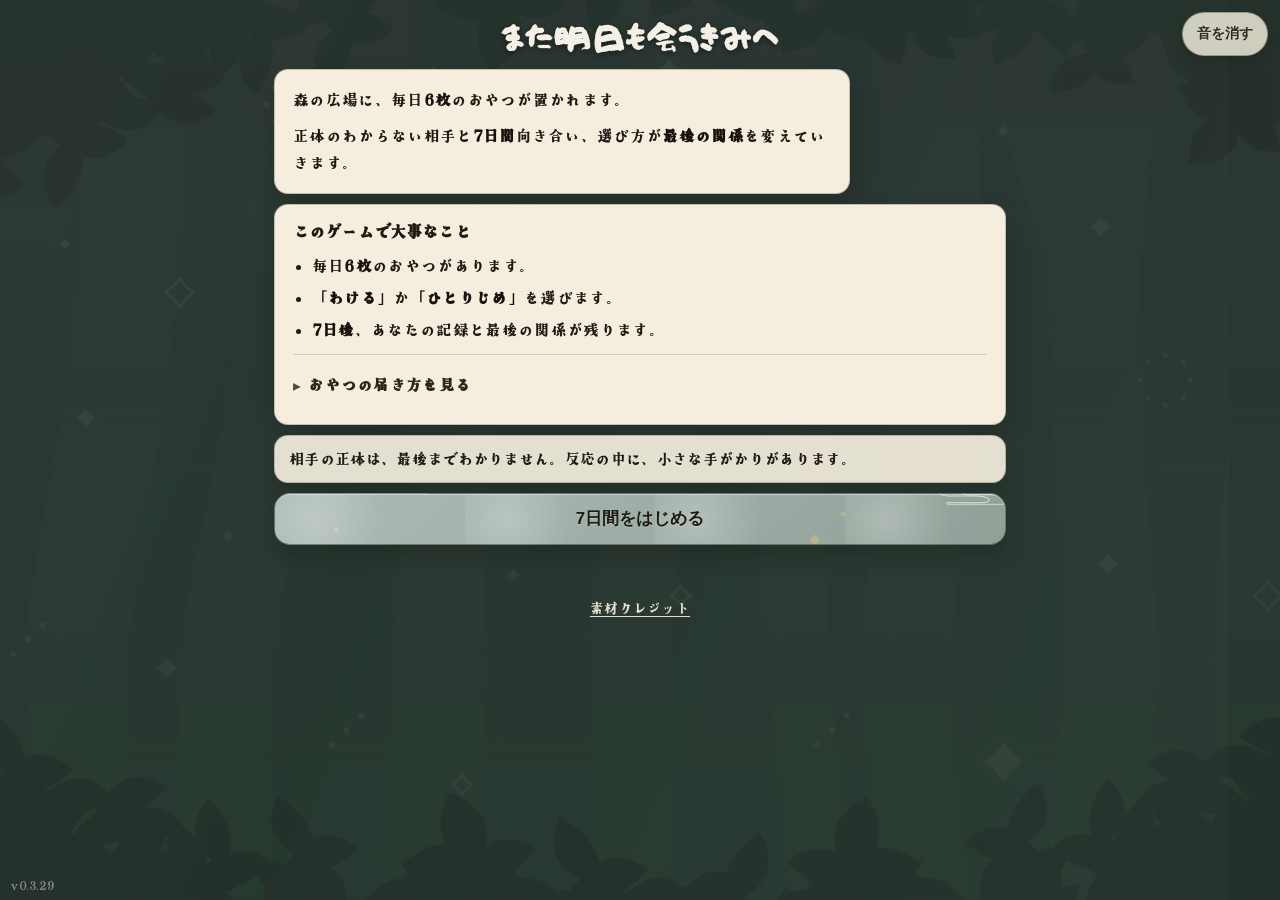
<file: index.html>
<!DOCTYPE html>
<html lang="ja">
<head>
  <meta charset="UTF-8" />
  <meta name="viewport" content="width=device-width, initial-scale=1.0" />
  <title>また明日も会うきみへ</title>
  <meta name="description" content="森の広場で、7日間だけ同じ相手と出会う小さな選択の物語。" />
  <meta property="og:title" content="また明日も会うきみへ" />
  <meta property="og:description" content="森の広場で、7日間だけ同じ相手と出会う小さな選択の物語。" />
  <meta property="og:url" content="https://mata-ashita.netlify.app/" />
  <meta property="og:type" content="website" />
  <meta property="og:image" content="https://mata-ashita.netlify.app/assets/bg-forest-dusk.webp" />
  <meta name="twitter:card" content="summary_large_image" />
  <meta name="twitter:title" content="また明日も会うきみへ" />
  <meta name="twitter:description" content="森の広場で、7日間だけ同じ相手と出会う小さな選択の物語。" />
  <meta name="twitter:image" content="https://mata-ashita.netlify.app/assets/bg-forest-dusk.webp" />
  <meta name="twitter:url" content="https://mata-ashita.netlify.app/" />
  <link rel="canonical" href="https://mata-ashita.netlify.app/" />
  <link rel="stylesheet" href="style.css?v=0.3.30" />
</head>
<body data-phase="day-1" class="has-image-assets">
  <audio id="bgm" src="assets/forest-bgm.mp3" loop preload="none"></audio>
  <audio id="se-card-flip" src="assets/カードをめくる.mp3" preload="auto"></audio>
  <audio id="se-share-snack" src="assets/お菓子を食べる1.mp3" preload="auto"></audio>
  <audio id="se-bush-rustle" src="assets/茂みガサガサ.mp3" preload="auto"></audio>
  <audio id="se-wood-drop" src="assets/マキをドサッと置く2.mp3" preload="auto"></audio>
  <main class="game" aria-live="polite">
    <h1>また明日も会うきみへ</h1>

    <section id="start-screen" class="card" aria-label="開始画面">
      <div class="start-intro-card" aria-label="導入">
        <p>森の広場に、毎日<strong>6枚</strong>のおやつが置かれます。</p>
        <p>正体のわからない相手と<strong>7日間</strong>向き合い、選び方が<strong>最後の関係</strong>を変えていきます。</p>
      </div>

      <section class="start-rules-card" aria-label="開始前の要点">
        <h2 class="start-section-title">このゲームで大事なこと</h2>
        <ul class="start-rules-list">
          <li>毎日<strong>6枚</strong>のおやつがあります。</li>
          <li><strong>「わける」</strong>か<strong>「ひとりじめ」</strong>を選びます。</li>
          <li><strong>7日後</strong>、あなたの記録と最後の関係が残ります。</li>
        </ul>
        <details class="start-details">
          <summary>おやつの届き方を見る</summary>
          <ul class="start-rules-list start-rules-list-detail">
            <li>2人とも「わける」なら、3枚ずつ。</li>
            <li>片方だけ「ひとりじめ」なら、5枚と1枚。</li>
            <li>2人とも「ひとりじめ」なら、1枚ずつ。残り4枚はこぼれます。</li>
          </ul>
        </details>
      </section>

      <p class="start-note">相手の正体は、最後までわかりません。反応の中に、小さな手がかりがあります。</p>
      <button id="start-button" class="primary-cta" type="button">7日間をはじめる</button>
    </section>

    <section id="game-screen" class="card" hidden aria-label="ゲーム画面">
      <div class="day-row">
        <p id="day-label" class="day">1日目</p>
        <p id="day-note" class="day-note">まだ、相手の正体はわかりません。</p>
      </div>
      <div class="progress" aria-hidden="true"><span id="progress-bar"></span></div>

      <div class="footprint-wrap" aria-label="7日間の足あと">
        <div class="footprint-line">
          <span class="footprint-label">あなた</span>
          <div class="footprint-row" id="player-track" aria-label="あなたの足あと"></div>
        </div>
        <div class="footprint-line">
          <span class="footprint-label">相手</span>
          <div class="footprint-row" id="opponent-track" aria-label="相手の足あと"></div>
        </div>
      </div>

      <div class="forest-stage game-stage image-backed-stage" id="forest-stage">
        <div class="stage-overlay" aria-hidden="true"></div>
        <div class="trees" aria-hidden="true"></div>
        <div class="ground" aria-hidden="true"></div>
        <div class="grass" aria-hidden="true"></div>
        <div class="character-card player" id="player-card"><span class="animal player-silhouette" aria-hidden="true"></span><small>あなた</small></div>
        <div class="stump" id="snack-zone"><span id="snack-icon">🍪</span></div>
        <div id="turn-effect-layer" class="turn-effect-layer" aria-hidden="true"></div>
        <div class="character-card mystery" id="opponent-name">
          <img id="opponent-image" class="character-image" alt="正体のわからない相手" width="110" height="110" hidden>
          <span id="opponent-fallback" class="animal mystery-fallback">？</span>
          <small>？？？</small>
        </div>
      </div>

      <div id="message" class="turn-message" role="status" aria-live="polite">
          <p id="turn-result-line" class="turn-result-line">相手は、昨日のことを覚えています。</p>
          <p id="turn-clue-line" class="turn-clue-line"></p>
        </div>

      <div class="buttons">
        <button id="share-button" type="button"><span class="label-main">わける</span><span class="label-sub">ふたりで分ける</span></button>
        <button id="take-button" type="button"><span class="label-main">ひとりじめ</span><span class="label-sub">今日多く取るが、関係に影響</span></button>
        <button id="continue-button" type="button" hidden>次の日へ</button>
      </div>
    </section>

    <section id="result-screen" class="card" hidden aria-label="結果画面">
      <section class="result-panel result-primary" aria-label="あなたの記録">
        <h2 id="result-title"></h2>
        <p id="result-text"></p>
      </section>

      <section class="result-stats" aria-label="おやつ数">
        <p id="snack-result" class="sub-result"></p>
      </section>

      <section class="result-panel result-opponent" aria-label="相手の正体">
        <h3 id="opponent-reveal"></h3>
        <div class="result-opponent-body">
          <div class="result-opponent-wrap">
            <img id="result-opponent-image" class="result-opponent-image" alt="" width="130" height="130" loading="lazy" hidden>
            <span id="result-opponent-fallback" class="result-opponent-fallback">❓</span>
          </div>
          <div class="result-opponent-texts">
            <p id="opponent-text"></p>
            <details id="opponent-profile" class="opponent-profile" hidden>
              <summary>この子のことを読む</summary>
              <div class="opponent-profile-body">
                <p id="opponent-profile-temperament"></p>
                <p id="opponent-profile-habit"></p>
                <p id="opponent-profile-memory"></p>
              </div>
            </details>
            <details id="opponent-perspective" class="opponent-profile opponent-perspective" hidden>
              <summary>この子はどう考えたか</summary>
              <div class="opponent-profile-body">
                <ol id="opponent-thought-days" class="opponent-thought-days"></ol>
              </div>
            </details>
          </div>
        </div>
      </section>

      <section class="result-panel result-ending" aria-label="関係の結末">
        <p id="relationship-ending" class="sub-result"></p>
      </section>

      <details class="result-panel story-panel" aria-label="7日間の物語">
        <summary>7日間の物語を読む</summary>
        <p id="result-story"></p>
      </details>

      <details class="result-panel result-history" aria-label="7日間の足あと">
        <summary>7日間の足あとを見る</summary>
        <div class="footprint-wrap result-footprint-wrap" aria-label="結果の足あと">
          <div class="footprint-line">
            <span class="footprint-label">あなた</span>
            <div class="footprint-row" id="result-player-track" aria-label="結果:あなたの足あと"></div>
          </div>
          <div class="footprint-line">
            <span class="footprint-label">相手</span>
            <div class="footprint-row" id="result-opponent-track" aria-label="結果:相手の足あと"></div>
          </div>
        </div>
      </details>

      <section class="result-panel result-cookies-panel" aria-label="フォレストクッキー" hidden aria-hidden="true">
        <h3>フォレストクッキー</h3>
        <p id="forest-cookie-balance">残高: 0</p>
        <button id="grant-cookies-button" type="button">フォレストクッキーを受け取る</button>
        <p id="grant-cookies-message" class="forest-cookie-message" aria-live="polite"></p>
      </section>

      <section class="result-actions-panel" aria-label="次にすること">
        <h3 class="result-actions-title">次にすること</h3>
        <div class="buttons result-buttons">
        <button id="retry-button" type="button">同じ相手にもう一度</button>
        <button id="new-opponent-button" type="button">別の相手に会う</button>
        <button id="share-result-button" class="result-share-button" type="button">Xで共有</button>
      </div>
        <p class="replay-note">また会うか、別の気配を探すか。</p>
      </section>

      <section class="result-recommend-panel result-panel" aria-label="おすすめページへの案内">
        <h3>この森の続きを探す</h3>
        <p>この世界観に近い本・音声コンテンツの紹介ページです。</p>
        <p><a class="result-recommend-link button-link" href="recommendations.html?from=result" data-open-overlay="true">おすすめを見る</a></p>
        <p class="result-recommend-note">PRを含む紹介ページへ移動します。</p>
      </section>

      <section class="result-panel result-cookie-notice" aria-label="フォレストクッキーの注意書き" hidden aria-hidden="true">
        <p>フォレストクッキーは、この森の中だけのゲーム内ポイントです。現実のお金・景品・サービスとは交換できません。</p>
        <p>広告クリックやアフィリエイト成果とは関係ありません。</p>
        <p>データはこのブラウザに保存されます。削除や別端末では引き継がれません。</p>
      </section>

      <details class="theory result-panel" aria-label="この森のしくみ">
        <summary>この森のしくみ</summary>
        <p>
          この森では、今日の選択だけでなく、昨日までのことも少しずつ残ります。
          分けたことも、ひとりじめしたことも、次に会う相手の気持ちに影を落とします。
        </p>
        <details>
          <summary>なぜこの枚数になるの？</summary>
          <p>
            この森では、毎日6枚のおやつが置かれます。
          </p>
          <p>
            ふたりとも「わける」を選べば、落ち着いて3枚ずつ分け合えます。
          </p>
          <p>
            片方だけが「ひとりじめ」を選ぶと、その子は急いで5枚を抱えます。
            けれど、残りの1枚はこぼれて、だれにも届きません。
          </p>
          <p>
            ふたりとも「ひとりじめ」を選ぶと、取り合いになってしまいます。
            それぞれ1枚ずつしか手に入らず、4枚のおやつは森にこぼれます。
          </p>
          <p>
            だから、この森では「多く取ること」と「全部を手に入れること」は同じではありません。
            昨日の選択は、次に会う相手の気持ちにも残っていきます。
          </p>
        </details>
        <details>
          <summary>ゲーム理論で見ると？</summary>
          <p>
            このゲームは、ゲーム理論でいう「囚人のジレンマ」に近い形をしています。
          </p>
          <p>
            1日だけを見ると、4つの結果があります。
          </p>
          <p>1日だけを見ると、こうなります。</p>
          <div class="theory-table-wrap" role="region" aria-label="1日の配分表">
            <table class="theory-payoff-table">
              <thead>
                <tr>
                  <th>あなた＼相手</th>
                  <th>相手がわける</th>
                  <th>相手がひとりじめ</th>
                </tr>
              </thead>
              <tbody>
                <tr>
                  <th>わける</th>
                  <td>あなた3枚 / 相手3枚 / こぼれ0枚</td>
                  <td>あなた1枚 / 相手5枚 / こぼれ0枚</td>
                </tr>
                <tr>
                  <th>ひとりじめ</th>
                  <td>あなた5枚 / 相手1枚 / こぼれ0枚</td>
                  <td>あなた1枚 / 相手1枚 / こぼれ4枚</td>
                </tr>
              </tbody>
            </table>
          </div>
          <p>
            1日だけを見ると、自分の枚数を増やしやすいのはひとりじめに見えます。
          </p>
          <p>
            ただし森全体で見ると、両方わける日は合計6枚、片方だけひとりじめでも合計6枚ですが、両方ひとりじめる日は合計2枚で4枚こぼれます。
            だからリザルトには、あなた・相手・こぼれたおやつを並べて、全体の損失も見えるようにしています。
          </p>
          <p>
            そしてこの森は1回では終わらず、7日間くり返されます。
            相手によってはあなたの昨日を見て動き、相手によっては変わらず同じ調子で動くので、同じ「わける」「ひとりじめ」でも意味が少しずつ変わっていきます。
          </p>
          <p>
            このゲームが見ているのは、点数だけではありません。
            くり返しの中で生まれる信頼や距離、そして小さな誤解まで含めて、最後の結末に残るように作られています。
          </p>
        </details>
        <details>
          <summary>今回の7日間で見ると？</summary>
          <div id="run-theory-analysis"></div>
        </details>
      </details>
    </section>
  </main>

  <div id="recommendations-overlay" class="recommendations-overlay" hidden aria-hidden="true">
    <div class="recommendations-overlay-backdrop" data-close-overlay="true"></div>
    <section class="recommendations-overlay-dialog" role="dialog" aria-modal="true" aria-label="おすすめ紹介ページ">
      <iframe id="recommendations-frame" title="おすすめ紹介ページ" loading="lazy"></iframe>
      <button id="close-recommendations-overlay" class="recommendations-overlay-close" type="button" aria-label="おすすめを閉じる">結果に戻る</button>
    </section>
  </div>

  <button id="sound-toggle" class="bgm-toggle" type="button">音を消す</button>
  <!-- Temporary build marker for cache/deploy debugging -->
  <small id="build-version" class="build-version" aria-hidden="true">v0.3.29</small>

  <script src="script.js?v=0.3.29"></script>
  <p class="credits-entry-link-wrap"><a class="credits-entry-link" href="credits.html">素材クレジット</a></p>
</body>
</html>
</file>
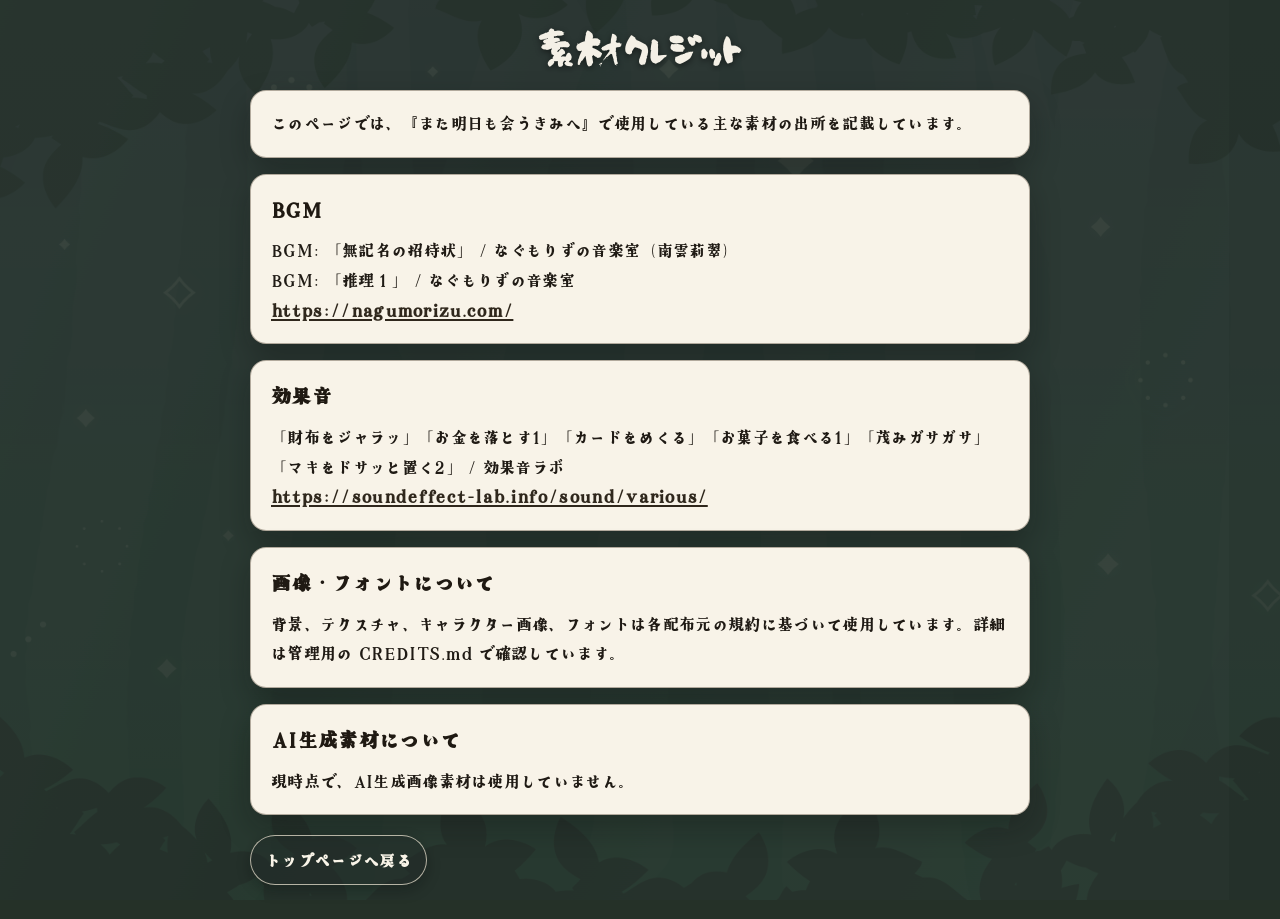
<file: credits.html>
<!DOCTYPE html>
<html lang="ja">
<head>
  <meta charset="UTF-8" />
  <meta name="viewport" content="width=device-width, initial-scale=1.0" />
  <title>素材クレジット</title>
  <meta name="description" content="『また明日も会うきみへ』で使用している主な素材の出所をまとめたページです。" />
  <link rel="stylesheet" href="style.css?v=0.3.29" />
</head>
<body id="credits-page">
  <main class="credits-shell" aria-label="素材クレジットページ">
    <h1>素材クレジット</h1>
    <section class="credits-panel" aria-label="説明">
      <p>このページでは、『また明日も会うきみへ』で使用している主な素材の出所を記載しています。</p>
    </section>
    <section class="credits-panel" aria-label="BGMクレジット">
      <h2>BGM</h2>
      <p>BGM: 「無記名の招待状」 / なぐもりずの音楽室（南雲莉翠）</p>
      <p>BGM: 「推理１」 / なぐもりずの音楽室</p>
      <p><a href="https://nagumorizu.com/" rel="noopener noreferrer" target="_blank">https://nagumorizu.com/</a></p>
    </section>
    <section class="credits-panel" aria-label="効果音クレジット">
      <h2>効果音</h2>
      <p>「財布をジャラッ」「お金を落とす1」「カードをめくる」「お菓子を食べる1」「茂みガサガサ」「マキをドサッと置く2」 / 効果音ラボ</p>
      <p><a href="https://soundeffect-lab.info/sound/various/" rel="noopener noreferrer" target="_blank">https://soundeffect-lab.info/sound/various/</a></p>
    </section>
    <section class="credits-panel" aria-label="画像とフォント">
      <h2>画像・フォントについて</h2>
      <p>背景、テクスチャ、キャラクター画像、フォントは各配布元の規約に基づいて使用しています。詳細は管理用の CREDITS.md で確認しています。</p>
    </section>
    <section class="credits-panel" aria-label="AI生成素材について">
      <h2>AI生成素材について</h2>
      <p>現時点で、AI生成画像素材は使用していません。</p>
    </section>
    <p class="credits-back-wrap"><a class="credits-back-link" href="index.html">トップページへ戻る</a></p>
  </main>
</body>
</html>
</file>
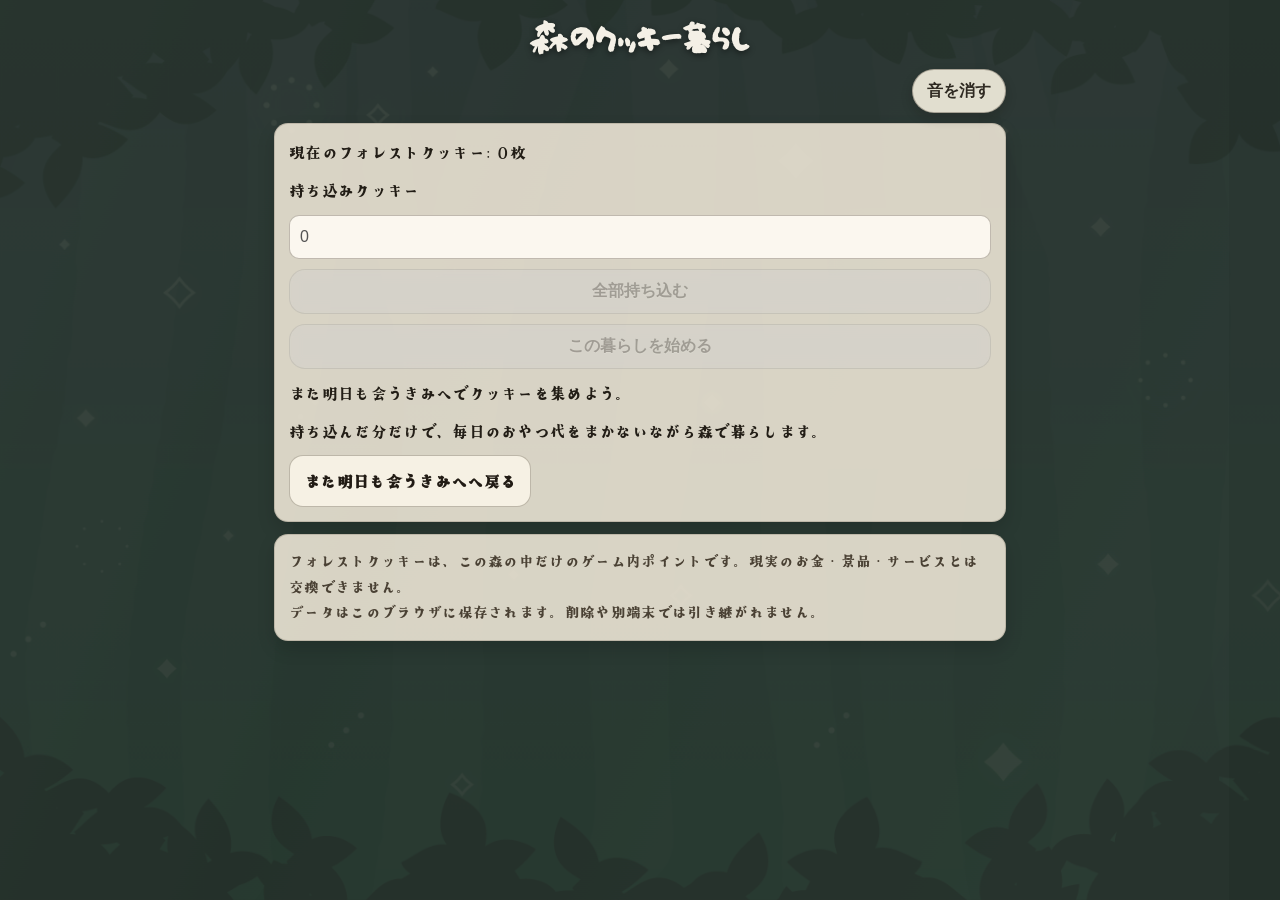
<file: forest-life.html>
<!DOCTYPE html>
<html lang="ja">
<head>
  <meta charset="UTF-8" />
  <meta name="viewport" content="width=device-width, initial-scale=1.0" />
  <title>森のクッキー暮らし</title>
  <link rel="stylesheet" href="style.css" />
</head>
<body id="forest-life-page">
  <main class="forest-life-wrap">
    <h1>森のクッキー暮らし</h1>
    <div class="forest-life-bgm-controls">
      <button id="forest-life-bgm-toggle" type="button">音を消す</button>
    </div>

    <div id="forest-life-toast" class="forest-life-toast" hidden></div>

    <section id="forest-life-start-screen" class="forest-life-card">
      <p id="forest-balance">現在のフォレストクッキー: 0枚</p>
      <label for="brought-in-input">持ち込みクッキー</label>
      <input id="brought-in-input" type="number" min="0" step="1" value="0" />
      <div class="forest-life-buttons">
        <button id="add-brought-in-button" type="button">全部持ち込む</button>
        <button id="start-forest-session" type="button">この暮らしを始める</button>
      </div>
      <p id="forest-cookie-empty-note" class="forest-start-note" hidden>また明日も会うきみへでクッキーを集めよう。</p>
      <p class="forest-start-note">持ち込んだ分だけで、毎日のおやつ代をまかないながら森で暮らします。</p>
      <p><a id="start-back-to-ahita-link" class="button-link" href="index.html">また明日も会うきみへへ戻る</a></p>
    </section>

    <section id="forest-life-game-screen" class="forest-life-card" hidden>
      <div class="forest-life-stats" id="forest-core-stats">
        <p id="forest-day">現在の日数: 0日目</p>
        <p id="forest-session-status">手持ちクッキー: 0</p>
        <p id="forest-upcoming-note" class="forest-upcoming-note" hidden>※ 配当や売掛は届かないことがあります。</p>
        <p id="forest-settlement-warning" class="forest-warning" hidden>このまま一日を終えると、おやつが足りなくなりそうです。</p>
        <p id="forest-snack-cost">今日使うクッキー: 3枚</p>
        <p id="forest-snack-cost-detail" class="forest-stat-help">動物たちのおやつ 3枚 + 森のざわめき 0枚</p>
        <p id="forest-actions-left">今日の残り行動回数: 2</p>
        <p id="forest-animals">おやつを待つ動物たち: 3匹</p>
      </div>

      <section class="forest-life-stats forest-secondary-card" id="forest-market-stats">
        <h2>森と夜の状態</h2>
        <p id="forest-unease">森のざわめき: 0 <small class="forest-stat-help">高いほど、おやつ代や取引条件が悪くなります。</small></p>
        <p id="forest-black-market-trust">夜の信用: 50 <small id="forest-black-market-trust-help" class="forest-stat-help">高いほど、夜の市場で少し有利になります。</small></p>
      </section>

      <section class="forest-life-stats forest-secondary-card" id="forest-inventory-card">
        <h2>夜の在庫</h2>
        <p id="forest-black-market-inventory-summary">夜の在庫: 黒いクッキー 0 / すごくおいしいクッキー 0 / クッキー？ 0</p>
      </section>

      <section class="forest-life-stats forest-secondary-card" id="forest-factory-card">
        <h2>クッキー工場</h2>
        <p id="forest-factory-summary">クッキー工場: 0つ / 工場のおかげで、毎日のおやつ相手が少し減っています。 / 今のおやつ相手: 1匹 / おやつ相手は最低1匹までです</p>
        <p id="forest-factory-note" class="forest-stat-help">50枚で建てられます。工場のおかげで、毎日のおやつ相手が少し減っています。</p>
        <div class="forest-life-buttons"><button id="forest-build-factory-button" type="button">クッキー工場を建てる（50枚）</button></div>
      </section>

      <p id="forest-day-status" class="forest-day-status">行動を選んでください。</p>

      <div class="forest-life-buttons forest-life-action-buttons">
        <button id="forest-work-button" type="button">森で働く（労働）</button>
        <button id="forest-lend-button" type="button">森の仲間にあずける（貸付）</button>
        <button id="forest-borrow-button" type="button">森の倉庫から前借りする（借り入れ）</button>
        <button id="forest-invest-button" type="button">あやしいクマさんの話を聞く</button>
      </div>
      <p id="forest-invest-help" class="forest-stat-help">森の奥から、あやしい儲け話が聞こえてきます。</p>
      <section id="forest-black-market-hint" class="forest-black-market-hint" hidden>
        <p>森の奥に、夜だけ開く市場があるらしい。</p>
        <div class="forest-life-buttons">
          <button id="forest-black-market-button" type="button">夜の市場をのぞく（まだ入れない）</button>
        </div>
      </section>

      <section id="forest-black-market-panel" class="forest-black-market-hint" hidden>
        <h2>夜の市場に何を並べますか？</h2>
        <p>森の奥で、夜だけ品物を並べます。売れれば大きいですが、約束が残ることがあります。</p>
        <p class="forest-stat-note">値段は毎日変動します。夜の信用が高いほど、条件は少し有利になります。ただし、ざわめきも強くなります。</p>
        <p id="forest-black-market-modal-trust" class="forest-stat-note">現在の夜の信用: 50</p>
        <div id="forest-black-market-actions" class="forest-life-buttons"></div>
        <div class="forest-life-buttons">
          <button id="forest-close-black-market-panel" type="button">閉じる</button>
        </div>
        <details>
          <summary>夜の在庫（黒いクッキー 0 / すごくおいしいクッキー 0 / クッキー？ 0）</summary>
          <ul id="forest-black-market-inventory"></ul>
        </details>
        <details>
          <summary>夜の帳面（受け取り/支払いの約束）</summary>
          <h3>受け取る約束</h3>
          <ul id="forest-accounts-receivable"></ul>
          <h3>支払う約束</h3>
          <ul id="forest-accounts-payable"></ul>
        </details>
              </section>

      <div class="forest-life-buttons">
        <button id="forest-next-day-button" type="button" disabled>次の日へ</button>
        <button id="forest-retire-button" type="button" hidden>森を出て、クッキーを貯蔵庫に戻す</button>
        <button id="finish-forest-session" type="button">また明日も会うきみへへ戻る</button>
      </div>

      <details class="forest-life-ledgers-wrap" open>
        <summary>予定一覧</summary>
        <section class="forest-life-ledgers">
        <div>
          <h2>予約中の貸付一覧</h2>
          <ul id="forest-lend-list"></ul>
        </div>
        <div>
          <h2>返済予定の借り入れ一覧</h2>
          <ul id="forest-borrow-list"></ul>
        </div>
        <div>
          <h2>配当中の話</h2>
          <ul id="forest-dividend-list"></ul>
        </div>
      </section>
      </details>

      <section>
        <h2>投資結果のログ</h2>
        <ul id="forest-invest-log"></ul>
      </section>

      <section>
        <h2>行動ログ</h2>
        <ul id="forest-action-log"></ul>
      </section>
      <details class="forest-life-events-wrap">
        <summary id="forest-event-summary">森のできごと</summary>
        <ul id="forest-event-log"></ul>
      </details>
    </section>


    <div id="action-modal" class="action-modal" hidden>
      <div class="action-modal__panel" role="dialog" aria-modal="true" aria-labelledby="action-modal-title">
        <button id="action-modal-close" class="action-modal__close" type="button">閉じる</button>
        <h2 id="action-modal-title"></h2>
        <p id="action-modal-description"></p>
        <div id="action-modal-body" class="forest-action-plan-list"></div>
      </div>
    </div>


    <div id="event-modal" class="event-modal" hidden>
      <div class="event-modal__panel" role="dialog" aria-modal="true" aria-labelledby="event-modal-title">
        <p class="event-modal__eyebrow">森のできごと</p>
        <h2 id="event-modal-title"></h2>
        <p id="event-modal-description"></p>
        <div id="event-modal-effects"></div>
        <button id="event-modal-close" type="button">分かった</button>
      </div>
    </div>

    <section id="forest-life-result-screen" class="forest-life-card" hidden>
      <h2 id="forest-result-title">森で0日分のおやつをまかなえました</h2>
      <p id="forest-result-brought-in">持ち込み: 0</p>
      <p id="forest-result-day">最終日数: 0日</p>
      <p id="forest-result-balance">最後の手持ちクッキー: 0</p>
      <p id="forest-result-lending">貸付中だったクッキー: 0</p>
      <p id="forest-result-borrowing">返済予定だったクッキー: 0</p>
      <div id="forest-return-breakdown-wrap" class="forest-result-block" hidden>
        <h3>持ち帰りクッキーの算定</h3>
        <div class="forest-result-table-wrap">
          <table class="forest-return-table">
            <thead><tr><th>項目</th><th>枚数</th></tr></thead>
            <tbody id="forest-return-breakdown-body"></tbody>
          </table>
        </div>
      </div>
      <div id="forest-cookie-history-wrap" class="forest-result-block">
        <h3>クッキー枚数の推移</h3>
        <p class="forest-chart-caption">1日ごとの手持ちクッキーの記録です。</p>
        <div id="forest-cookie-history-chart" class="forest-cookie-history-chart"></div>
      </div>
      <div id="forest-life-summary-wrap" class="forest-result-block">
        <h3>森の暮らしの記録</h3>
        <p id="forest-life-summary-text"></p>
      </div>
      <section class="forest-affiliate-card" aria-label="広告">
        <p class="affiliate-label">PR</p>
        <h3>森の外のおすすめ</h3>
        <p>森の暮らしを終えたあとに、少しだけ外の世界をのぞいてみる。</p>
        <a id="forest-affiliate-link" class="button-link" href="recommendations.html">おすすめを見る</a>
      </section>
      <div class="forest-life-buttons forest-result-buttons">
        <button id="forest-retry-button" type="button">もう一度遊ぶ</button>
        <a id="result-back-link" class="button-link" href="index.html">また明日も会うきみへへ戻る</a>
      </div>
    </section>

    <section class="forest-life-note">
      <p>フォレストクッキーは、この森の中だけのゲーム内ポイントです。現実のお金・景品・サービスとは交換できません。</p>
            <p>データはこのブラウザに保存されます。削除や別端末では引き継がれません。</p>
    </section>
  </main>

  <audio id="forest-life-bgm" src="assets/forest-house-bgm.mp3" loop preload="auto"></audio>
  <audio id="cookie-gain-se" src="assets/財布をジャラッ.mp3" preload="auto"></audio>
  <audio id="cookie-loss-se" src="assets/お金を落とす1.mp3" preload="auto"></audio>
  <script src="forest-life.js?v=20260526g" defer></script>
</body>
</html>
</file>
<file: style.css>
@font-face {
  font-family: "OunenMouhitsu";
  src: url("assets/fonts/Ounen-mouhitsu.otf") format("opentype");
  font-weight: 400;
  font-style: normal;
  font-display: swap;
}

@font-face {
  font-family: "YDWaosagi";
  src: url("assets/fonts/YDWaosagi.otf") format("opentype");
  font-weight: 400;
  font-style: normal;
  font-display: swap;
}

:root {
  --ink:#24211c;
  --text-strong:#1e1b16;
  --text-muted:#4f4a3f;
  --card:rgba(246,238,222,.86);
  --panel-bg-color:rgba(242,238,220,.88);
  --panel-border:rgba(76,66,50,.22);
  --panel-texture-overlay-top:rgba(255,251,236,.44);
  --panel-texture-overlay-bottom:rgba(216,206,182,.42);
  --panel-shadow:0 10px 24px rgba(20,24,20,.18),inset 0 1px 0 rgba(255,255,255,.42),inset 0 -1px 0 rgba(80,70,48,.08);
  --panel-read-bg:rgba(237,241,233,.94);
  --panel-read-border:rgba(60,70,63,.38);
  --panel-read-shadow:0 9px 18px rgba(16,18,14,.18),inset 0 1px 0 rgba(255,255,255,.36);
  --panel-read-overlay-top:rgba(255,251,236,.34);
  --panel-read-overlay-bottom:rgba(212,202,178,.36);
  --button-choice-bg:rgba(235,241,231,.95);
  --button-choice-border:rgba(64,74,67,.58);
  --button-choice-shadow:0 10px 19px rgba(20,16,12,.25),inset 0 1px 0 rgba(255,255,255,.4);
  --button-primary-bg:rgba(244,239,219,.97);
  --button-primary-border:rgba(90,78,56,.64);
  --button-primary-shadow:0 13px 24px rgba(22,18,12,.32),inset 0 1px 0 rgba(255,255,255,.46);
  --button-share-bg:rgba(234,241,231,.94);
  --button-share-border:rgba(62,77,63,.48);
  --button-take-bg:rgba(233,226,206,.94);
  --button-take-border:rgba(85,68,52,.5);
  --focus-ring:rgba(220,198,142,.82);
}
*{box-sizing:border-box}
[hidden]{display:none!important}
html{background:#28362f;min-height:100%;overscroll-behavior-y:none}
body{margin:0;min-height:100svh;min-height:100dvh;font-family:"YDWaosagi","Hiragino Sans","Yu Gothic",system-ui,sans-serif;letter-spacing:.02em;line-height:1.78;color:var(--ink);transition:background .5s ease;background:#253128;position:relative;overflow-x:hidden;scrollbar-gutter:stable both-edges}
body::before,body::after{content:"";position:fixed;inset:0;pointer-events:none;z-index:0;will-change:transform,opacity}
body::before{
  background:linear-gradient(rgba(18,22,18,.24),rgba(18,22,18,.36)),url("assets/bg-forest-dusk.webp") center/cover no-repeat,linear-gradient(180deg,#3f4a3f 0%,#283028 100%),radial-gradient(68% 54% at 18% 14%,rgba(255,236,176,.18) 0%,rgba(255,236,176,0) 72%),radial-gradient(62% 46% at 86% 18%,rgba(255,198,132,.14) 0%,rgba(255,198,132,0) 74%),linear-gradient(180deg,rgba(245,182,120,.1) 0%,rgba(245,182,120,0) 46%);
  opacity:.17;
  animation:forestBreath 32s ease-in-out infinite alternate;
}
body::after{
  background:linear-gradient(112deg,rgba(228,238,230,.16) 0%,rgba(228,238,230,.06) 38%,rgba(228,238,230,.15) 100%);
  opacity:.14;
  transform:translateX(-4%);
  animation:mistDrift 36s ease-in-out infinite alternate;
}
body > *{position:relative;z-index:1}
.game{max-width:760px;margin:0 auto;padding:20px 14px 30px;background:transparent;border:none;border-radius:0;box-shadow:none}
#start-screen,#game-screen,#result-screen,.card{background:transparent;border:none;border-radius:0;box-shadow:none}
h1{text-align:center;margin:0 0 12px;font-size:clamp(1.42rem,4.4vw,1.92rem);color:#f4f0e6;text-shadow:0 2px 6px rgba(0,0,0,.48);line-height:1.22}
.card{padding:0}
.motion-enter{
  animation:softFadeUp .28s ease-out both;
}
.motion-refresh{
  animation:softRefresh .2s ease-out;
}
.motion-message{
  animation:softMessage .3s ease-out;
}
.motion-trace::after{
  animation:softTrace .24s ease-out;
}
.motion-pop{
  animation:softPop .22s ease-out;
}
.motion-approach{
  animation:softApproach .26s ease-out;
}
.motion-advance{
  animation:softAdvance .24s ease-out both;
}
.motion-result{
  animation:softFadeUp .3s ease-out both;
}
@keyframes softFadeUp{
  from{opacity:0;transform:translateY(8px)}
  to{opacity:1;transform:translateY(0)}
}
@keyframes softRefresh{
  0%{opacity:.72;transform:translateY(4px)}
  100%{opacity:1;transform:translateY(0)}
}
@keyframes softMessage{
  0%{transform:scale(1);filter:brightness(1)}
  50%{transform:scale(1.012);filter:brightness(1.03)}
  100%{transform:scale(1);filter:brightness(1)}
}
@keyframes softTrace{
  0%{opacity:0;transform:translateX(-14%) translateY(0)}
  35%{opacity:.44}
  100%{opacity:0;transform:translateX(14%) translateY(0)}
}
@keyframes softPop{
  0%{transform:scale(1)}
  50%{transform:scale(1.018)}
  100%{transform:scale(1)}
}
@keyframes softApproach{
  0%{transform:translateX(0)}
  50%{transform:translateX(-2px)}
  100%{transform:translateX(0)}
}
@keyframes softAdvance{
  from{opacity:0;transform:translateY(6px)}
  to{opacity:1;transform:translateY(0)}
}
@keyframes forestBreath{
  0%{opacity:.14;transform:scale(1)}
  50%{opacity:.2;transform:scale(1.018)}
  100%{opacity:.16;transform:scale(1.008)}
}
@keyframes mistDrift{
  0%{transform:translateX(-4%) translateY(0)}
  50%{transform:translateX(4%) translateY(.8%)}
  100%{transform:translateX(-2%) translateY(.2%)}
}
p{line-height:1.75;margin:0}
.mini-stage{height:96px;border-radius:16px;background:rgba(246,238,222,.78);backdrop-filter:blur(6px);display:flex;align-items:end;justify-content:space-between;padding:10px 16px;margin-bottom:12px;border:1px solid rgba(80,70,55,.18)}
.mini-shadow{font-size:1.6rem;filter:grayscale(1) brightness(.45)} .mini-snack{font-size:1.8rem}
.day-row{display:flex;justify-content:space-between;gap:8px;align-items:center;padding:9px 11px;border-radius:12px;background:rgba(250,246,232,.78);border:1px solid rgba(80,70,55,.18);backdrop-filter:blur(6px)}.day{font-weight:700;color:var(--text-strong);flex:0 0 auto}.day-note{font-size:.95rem;font-weight:550;color:var(--text-muted);opacity:1;max-width:72%;text-align:right;white-space:nowrap;overflow:hidden;text-overflow:ellipsis;min-width:0;flex:1 1 auto}
.progress{height:8px;background:rgba(45,40,34,.24);border-radius:999px;overflow:hidden;margin:8px 0 10px}#progress-bar{display:block;height:100%;width:14%;background:linear-gradient(90deg,#809579,#5d7058)}
.footprint-wrap{margin:0 0 10px;padding:8px;border-radius:12px;background:rgba(250,246,232,.78);border:1px solid rgba(80,70,55,.18);backdrop-filter:blur(6px);display:flex;flex-direction:column;gap:4px}
.footprint-line{display:flex;align-items:center;gap:8px}
.footprint-label{font-size:.78rem;color:rgba(56,47,33,.9);font-weight:700;min-width:2.4em}
.footprint-row{display:flex;gap:6px;min-height:22px;align-items:center;flex-wrap:wrap}
.step{width:14px;height:14px;border-radius:50%;border:1px solid rgba(0,0,0,.2);display:inline-block}
.step.share{background:#ccd9c6}.step.take{background:#6d7869}.step.unknown{background:#e0d8ca}
.forest-stage{position:relative;height:220px;border-radius:12px;overflow:hidden;background:linear-gradient(180deg,rgba(18,16,12,.08),rgba(18,16,12,.18));margin-bottom:10px;border:1px solid rgba(80,70,55,.12)}
.stage-overlay{position:absolute;inset:0;background:linear-gradient(180deg,rgba(255,250,240,.02),rgba(18,16,12,.1));pointer-events:none}
.trees,.ground,.grass{display:none}
.character-card{position:absolute;bottom:48px;width:30%;min-width:96px;max-width:150px;padding:8px;border-radius:14px;background:rgba(245,236,220,.72);text-align:center;border:1px solid rgba(0,0,0,.12);z-index:2;box-shadow:0 6px 14px rgba(0,0,0,.16);backdrop-filter:blur(4px)}
.character-card .animal{font-size:1.7rem;display:block}.character-card small{font-size:.78rem}
.player-silhouette{width:44px;height:44px;margin:2px auto 4px;position:relative;display:block}
.player-silhouette::before,.player-silhouette::after{content:"";position:absolute;left:50%;transform:translateX(-50%);background:linear-gradient(180deg,#6b6458,#3f392f)}
.player-silhouette::before{top:2px;width:14px;height:14px;border-radius:50%}
.player-silhouette::after{bottom:0;width:26px;height:26px;border-radius:48% 48% 38% 38%}
.character-image{display:block;width:90px;height:90px;object-fit:contain;border-radius:10px;box-shadow:0 4px 10px rgba(0,0,0,.18);background:transparent;margin:0 auto 2px}
.player{left:12px}.mystery{right:12px;background:rgba(40,40,36,.38);color:#f4efe5}.mystery .character-image{filter:brightness(.75) contrast(.85) saturate(.8);opacity:.72}.mystery .animal{filter:brightness(.62) grayscale(1)}
.mystery-fallback{color:rgba(236,231,214,.8);font-size:1.85rem;opacity:.86;filter:none}
.stump{position:absolute;left:50%;transform:translateX(-50%);bottom:60px;width:94px;height:62px;border-radius:44% 44% 40% 40%;background:linear-gradient(180deg,#9c7956,#6f5038);display:grid;place-items:center;border:2px solid rgba(64,45,30,.46);z-index:2;box-shadow:0 8px 10px rgba(0,0,0,.22)}
.stump::before{content:"";position:absolute;top:6px;left:50%;transform:translateX(-50%);width:72px;height:16px;border-radius:50%;background:radial-gradient(circle at 50% 45%,rgba(217,188,152,.65) 0%,rgba(138,102,73,.46) 90%)}
#snack-icon{font-size:1.9rem;display:block;transform-origin:center;filter:drop-shadow(0 2px 2px rgba(0,0,0,.2))}
#message{position:relative;min-height:86px;padding:12px 14px;font-size:1rem;background:rgba(250,246,232,.88);border:1px solid rgba(80,70,55,.18);backdrop-filter:blur(6px);border-radius:12px;margin-bottom:10px;color:var(--text-strong)}
#message.turn-message{line-height:1.75;max-width:100%;margin-bottom:12px}
#message.turn-message p{margin:0}
.turn-result-line{font-weight:700;letter-spacing:.01em}
.turn-clue-line{margin-top:.35rem;opacity:.9;font-size:.95em;color:var(--text-muted)}
#message::after{content:"";position:absolute;left:8%;top:8px;width:34%;height:8px;border-radius:999px;pointer-events:none;opacity:0;background:linear-gradient(90deg,rgba(255,255,255,0),rgba(255,252,238,.68),rgba(255,255,255,0));transform:translateX(0)}
.buttons{display:flex;flex-direction:column;gap:10px;position:sticky;bottom:8px;min-height:176px;justify-content:flex-start}
.build-version{
  position:fixed;
  left:max(10px, env(safe-area-inset-left));
  bottom:max(8px, env(safe-area-inset-bottom));
  z-index:900;
  font-size:.72rem;
  line-height:1;
  letter-spacing:.02em;
  opacity:.55;
  color:rgba(255,255,255,.82);
  pointer-events:none;
  user-select:none;
}
.bgm-toggle{
  position:fixed;
  right:max(12px, env(safe-area-inset-right));
  top:max(12px, env(safe-area-inset-top));
  left:auto;
  bottom:auto;
  z-index:1200;
  min-height:44px;
  min-width:44px;
  padding:10px 14px;
  border-radius:999px;
  font-size:.85rem;
  font-weight:700;
  touch-action:manipulation;
  pointer-events:auto;
  background:rgba(245,241,224,.82);
  border:1px solid rgba(60,50,40,.35);
  color:#2f2a22;
  box-shadow:0 5px 12px rgba(20,16,12,.2);
  backdrop-filter:blur(4px);
  cursor:pointer;
}
.bgm-toggle[aria-pressed="true"]{background:rgba(223,236,217,.82)}
.bgm-toggle:hover{background:rgba(245,241,224,.94)}
button{border:1px solid rgba(69,59,46,.32);border-radius:18px;min-height:52px;padding:11px 16px;font-size:1rem;font-weight:700;background:rgba(250,246,232,.84);color:var(--text-strong);box-shadow:0 7px 14px rgba(20,16,12,.22);backdrop-filter:blur(6px);display:flex;flex-direction:column;align-items:center;gap:2px;text-shadow:0 1px 0 rgba(255,255,240,.24)}
button .label-main{line-height:1.2}
button .label-sub{font-size:.86rem;font-weight:550;opacity:1;line-height:1.35;color:var(--text-muted)}
button:disabled{opacity:.52;filter:grayscale(.3);box-shadow:none}
button:disabled{cursor:not-allowed}
.forest-black-market-hint{
  margin-top:10px;
  padding:10px 12px;
  border-radius:12px;
  background:rgba(250,246,232,.7);
  border:1px solid rgba(80,70,55,.18);
}
.forest-black-market-hint p{
  margin:0 0 8px;
  font-size:.95rem;
  color:var(--text-muted);
}
button:focus-visible{outline:3px solid var(--focus-ring);outline-offset:2px;box-shadow:0 0 0 3px rgba(244,241,223,.76),0 11px 20px rgba(22,18,12,.28)}
.turn-cc .stump{filter:brightness(1.08)} .turn-tt .forest-stage{filter:brightness(.88)} .turn-ts .mystery{filter:brightness(.8)} .turn-st .player{filter:saturate(.7) brightness(.94)}
.turn-ss #snack-icon{transform:translateX(0) scale(.9)} .turn-ts #snack-icon{transform:translateX(-16px)} .turn-st #snack-icon{transform:translateX(16px)} .turn-tt #snack-icon{transform:scale(.84) rotate(8deg)}
.turn-ss .mystery{right:20px}.turn-tt .player,.turn-tt .mystery{transform:translateY(2px)}
#result-screen .ending-scene{height:94px;border-radius:14px;background:rgba(218,214,201,.75);display:flex;align-items:center;justify-content:space-around;font-size:2rem;margin-bottom:8px}
#result-screen .ending-scene.close{background:rgba(224,222,204,.8)} #result-screen .ending-scene.far{background:rgba(195,193,184,.75)} #result-screen .ending-scene.tense{background:rgba(160,166,157,.75)} #result-screen .ending-scene.repair{background:rgba(207,209,196,.85)}
#result-screen .result-opponent-wrap{display:flex;justify-content:center;align-items:center;margin:8px 0}
#result-screen .result-opponent-image{width:130px;height:130px;object-fit:cover;border-radius:14px;box-shadow:0 6px 14px rgba(0,0,0,.2);filter:brightness(1.05)}
#result-screen .result-opponent-fallback{font-size:2.5rem}
#result-screen .sub-result{margin-top:10px;font-size:.95rem}#result-screen .theory{margin-top:14px;padding:12px;border-radius:12px;background:rgba(243,235,221,.55)}
#result-screen .result-buttons{margin-top:14px}

#start-screen{display:flex;flex-direction:column;gap:12px}
#start-screen .start-intro-card,
#start-screen .start-rules-card,
#start-screen .start-note{background:rgba(248,241,226,.99);border:1px solid rgba(72,58,42,.28);border-radius:14px;color:#1f1a14;box-shadow:0 12px 26px rgba(0,0,0,.18)}
#start-screen .start-intro-card,
#start-screen .start-rules-card{padding:16px 18px;line-height:1.72;font-size:.98rem;text-shadow:none}
#start-screen .start-intro-card{max-width:36rem}
#start-screen .start-intro-card p + p{margin-top:8px}
#start-screen .start-rules-card{padding-top:12px}
#start-screen .start-section-title{margin:0 0 8px;font-size:1.02rem;font-weight:800;letter-spacing:.01em;color:#211a12}
#start-screen .start-rules-list{margin:0;padding-left:1.2em;display:flex;flex-direction:column;gap:5px;line-height:1.72}
#start-screen .start-details{margin-top:10px;border-top:1px solid rgba(72,58,42,.2);padding-top:9px}
#start-screen .start-details summary{cursor:pointer;list-style:none;min-height:44px;display:flex;align-items:center;gap:7px;font-weight:700;color:#2f261b;touch-action:manipulation}
#start-screen .start-details summary::-webkit-details-marker{display:none}
#start-screen .start-details summary::before{content:"▸";color:#5a4a37;transition:transform .2s ease}
#start-screen .start-details[open] summary::before{transform:rotate(90deg)}
#start-screen .start-rules-list-detail{margin-top:3px;line-height:1.66}
#start-screen .start-note{padding:12px 16px;font-size:.96rem;line-height:1.7}
#start-screen strong{font-weight:800;color:#16120d}
#share-button:hover,#share-button:focus-visible{transform:translateY(-1px);box-shadow:0 9px 16px rgba(38,56,35,.2)}
#take-button:hover,#take-button:focus-visible{transform:translateY(-1px);box-shadow:0 11px 18px rgba(35,27,21,.26)}
button:active{transform:translateY(1px);box-shadow:0 4px 9px rgba(20,16,12,.2)}
button:disabled:active{transform:none}
body[data-phase="day-6"] .progress{box-shadow:0 0 0 1px rgba(90,78,58,.18),0 2px 10px rgba(37,31,25,.16)}
body[data-phase="day-6"] #progress-bar{background:linear-gradient(90deg,#768d70,#53684f)}
body[data-phase="day-7"] .progress{box-shadow:0 0 0 1px rgba(102,86,63,.22),0 3px 12px rgba(46,37,30,.2)}
body[data-phase="day-7"] #progress-bar{background:linear-gradient(90deg,#6d8467,#4a5e46)}
body[data-phase="day-7"] #progress-bar::after{content:"";display:block;height:100%;width:100%;box-shadow:0 0 10px rgba(199,186,145,.25) inset}
body[data-phase="day-7"] .day-row{box-shadow:0 4px 14px rgba(38,31,22,.15)}

h1,
#result-screen h2,
#result-screen h3,
#result-title,
#opponent-reveal,
.theory h3{
  font-family:"OunenMouhitsu","Hiragino Mincho ProN","Yu Mincho",serif;
  letter-spacing:.04em;
}

#result-screen{display:flex;flex-direction:column;gap:10px}

@media (max-width: 520px){
  #start-screen{gap:10px}
  #start-screen .start-intro-card,
  #start-screen .start-rules-card,
  #start-screen .start-note{padding:12px 14px}
  #start-screen .start-intro-card,
  #start-screen .start-rules-card,
  #start-screen .start-note{font-size:.94rem;line-height:1.62}
  #start-screen .start-rules-list{gap:3px;line-height:1.58;padding-left:1.1em}
  #start-screen .start-details{margin-top:8px;padding-top:8px}
  #start-screen .start-section-title{font-size:.99rem;margin-bottom:7px}
}
#result-screen h2,#result-screen h3{margin:0;color:#201a13;letter-spacing:.01em}
#result-screen h2{font-size:clamp(1.2rem,3.6vw,1.5rem);font-weight:800;margin-bottom:8px}
#result-screen h3{font-size:1.03rem;font-weight:700;margin-bottom:8px}
#result-screen p{color:var(--ink)}
#result-screen .result-panel{background:rgba(246,238,222,.84);backdrop-filter:blur(6px);padding:12px 13px;border-radius:14px;border:1px solid rgba(80,70,55,.2);box-shadow:0 8px 18px rgba(0,0,0,.14)}
#result-screen .result-footprint-wrap{margin:0;background:rgba(250,246,232,.72)}
#result-screen .result-footprint-wrap .footprint-row{min-height:24px}
#result-screen .ending-scene{height:72px;opacity:.78;border:1px solid rgba(80,70,55,.15)}
#result-screen .result-buttons{padding:10px;border-radius:12px;background:rgba(243,235,221,.42);border:1px solid rgba(80,70,55,.14)}
#result-screen .result-primary #result-text{line-height:1.92;font-size:1.03rem;font-weight:550}
#result-screen .story-panel #result-story{line-height:1.9;font-size:1rem;color:#2f281f}
#result-screen details.result-panel{padding:0;overflow:hidden}
#result-screen details.result-panel > summary{
  cursor:pointer;
  list-style:none;
  padding:12px 13px;
  font-weight:700;
  touch-action:manipulation;
  position:relative;
  z-index:2;
  color:#2f261b;
  min-height:44px;
  display:flex;
  align-items:center;
  gap:8px;
  transition:background-color .18s ease,box-shadow .18s ease,transform .18s ease,color .18s ease;
}
#result-screen details.result-panel > summary{-webkit-tap-highlight-color:transparent;tap-highlight-color:transparent}
@media (hover:hover) and (pointer:fine){#result-screen details.result-panel > summary:hover{background:rgba(255,250,240,.35)}}
#result-screen details.result-panel > summary:active{transform:translateY(1px)}
#result-screen details.result-panel[open] > summary{
  background:rgba(251,245,232,.4);
  box-shadow:inset 0 -1px 0 rgba(89,74,56,.12);
}
#result-screen details.result-panel > summary::-webkit-details-marker{display:none}
#result-screen details.result-panel > summary::before{
  content:"▸";
  color:#5a4a37;
  transition:transform .2s ease;
}
#result-screen details.result-panel[open] > summary::before{transform:rotate(90deg)}
#result-screen details.result-panel > :not(summary){padding:0 13px 12px}
#result-screen details.result-panel[open] > :not(summary){animation:resultDetailReveal .22s ease both}
#result-screen .result-opponent-body{display:flex;align-items:center;gap:12px}
#result-screen .result-opponent-wrap{display:flex;justify-content:center;align-items:center;margin:0;flex:0 0 auto}
#result-screen #opponent-text{line-height:1.82;font-size:.99rem;flex:1;color:var(--text-main,var(--ink))}
#result-screen .result-opponent-texts{display:flex;flex-direction:column;gap:8px;flex:1;min-width:0}
#result-screen .opponent-profile{margin-top:2px;border-radius:10px;background:rgba(255,251,242,.7);border:1px solid rgba(85,72,55,.18)}
#result-screen .opponent-profile summary{padding:8px 10px;font-size:.95rem}
#result-screen .opponent-profile .opponent-profile-body{padding:0 10px 8px}
#result-screen .opponent-profile p{margin:0;font-size:.93rem;line-height:1.72;color:#332b21}
#result-screen .opponent-profile p + p{margin-top:4px}
#result-screen .result-ending{background:rgba(242,234,219,.8)}
#result-screen .result-ending #relationship-ending{font-size:1rem;line-height:1.85;color:#2d261d}
#result-screen .result-stats{display:flex;gap:8px;flex-wrap:wrap}
#result-screen .result-stats-note{margin-top:2px;font-size:.96rem;line-height:1.7;color:#3a3126}
#result-screen .result-chip{display:inline-flex;align-items:center;padding:7px 10px;border-radius:999px;background:rgba(243,236,222,.88);border:1px solid rgba(85,72,55,.22);font-size:.86rem;font-weight:700;color:#2d261b;box-shadow:0 5px 12px rgba(0,0,0,.1)}
#result-screen .result-actions-divider{height:1px;background:linear-gradient(90deg,rgba(243,236,220,0),rgba(243,236,220,.8),rgba(243,236,220,0));margin-top:2px}
#result-screen .result-buttons{margin-top:0;position:static;gap:9px}
#result-screen .result-buttons button{min-height:52px;justify-content:center}
#result-screen .replay-note{
  margin:2px 2px 0;
  font-size:.92rem;
  line-height:1.7;
  color:#2f281f;
  text-align:center;
  opacity:.9;
}
#result-screen #retry-button{background:rgba(250,246,232,.9);border-color:rgba(75,95,70,.4);box-shadow:0 8px 16px rgba(24,34,22,.2)}
#result-screen #new-opponent-button{background:rgba(248,244,229,.86);border-color:rgba(76,88,98,.35);box-shadow:0 8px 16px rgba(26,30,36,.16)}
#result-screen #share-result-button{background:rgba(250,246,232,.74);font-weight:600}
#result-screen .theory{margin-top:2px;padding:10px 12px;border-radius:12px;background:rgba(243,235,221,.48);border:1px solid rgba(80,70,55,.15)}
#result-screen .theory h3{margin-bottom:6px}
#result-screen .theory > p{margin-top:0;color:#342d22;line-height:1.82;font-size:1rem}
#result-screen .theory details{margin-top:8px;padding-top:8px;border-top:1px dashed rgba(90,77,59,.28)}
#result-screen .theory details summary{cursor:pointer;font-weight:700;color:#2f261b;text-shadow:0 1px 0 rgba(255,252,242,.28);transition:color .18s ease,transform .18s ease}
#result-screen .theory details summary:hover{color:#241d14}
#result-screen .theory details summary:active{transform:translateY(1px)}
#result-screen .theory details[open] > :not(summary){animation:resultDetailReveal .22s ease both}
#result-screen details.result-panel[open] > :not(summary),
#result-screen .opponent-profile[open] > :not(summary){animation:resultDetailReveal .22s ease both}
#result-screen .opponent-profile > summary{cursor:pointer;font-weight:700;color:#2f261b;text-shadow:0 1px 0 rgba(255,252,242,.28);transition:color .18s ease,transform .18s ease;-webkit-tap-highlight-color:transparent;tap-highlight-color:transparent}
@media (hover:hover) and (pointer:fine){#result-screen .opponent-profile > summary:hover{color:#241d14}}
#result-screen .opponent-profile > summary:active{transform:translateY(1px)}

#result-screen .theory details p{margin-top:8px;color:#342d22;line-height:1.8;font-size:1rem}
#result-screen .theory .theory-table-wrap{margin-top:8px;overflow-x:auto;-webkit-overflow-scrolling:touch;border:1px solid rgba(85,72,55,.18);border-radius:10px;background:rgba(255,250,240,.62)}
#result-screen .theory .theory-payoff-table{width:100%;min-width:520px;border-collapse:collapse;font-size:.92rem;line-height:1.55}
#result-screen .theory .theory-payoff-table th,
#result-screen .theory .theory-payoff-table td{padding:8px 9px;border:1px solid rgba(90,77,59,.18);vertical-align:top;color:#31291f}
#result-screen .theory .theory-payoff-table thead th{background:rgba(236,225,203,.72);font-weight:700}
#result-screen .theory .theory-payoff-table tbody th{background:rgba(246,238,222,.62);font-weight:700;white-space:nowrap}
#result-screen .opponent-thought-days{margin:0;padding:0;list-style:none;display:flex;flex-direction:column;gap:6px}
#result-screen .opponent-thought-days li{display:flex;align-items:flex-start;gap:8px;padding:4px 0;border-bottom:1px dashed rgba(85,72,55,.16)}
#result-screen .opponent-thought-days li:last-child{border-bottom:none;padding-bottom:0}
#result-screen .opponent-thought-day{flex:0 0 auto;min-width:3.2em;font-size:.82rem;font-weight:700;letter-spacing:.02em;color:#4a3b2c}
#result-screen .opponent-thought-text{flex:1 1 auto;font-size:.92rem;line-height:1.7;color:#332b21}

#result-screen .run-theory-table th:first-child{white-space:nowrap}
#result-screen .run-theory-summary{display:grid;grid-template-columns:repeat(auto-fit,minmax(150px,1fr));gap:6px;margin-top:8px}
#result-screen .run-theory-summary p{margin:0;padding:6px 8px;border-radius:8px;background:rgba(255,248,236,.7);font-size:.9rem;line-height:1.5}
#result-screen .run-theory-intro{margin-top:6px;margin-bottom:8px;font-size:.93rem;line-height:1.62;color:#352d22}
#result-screen .run-pattern-grid{display:grid;grid-template-columns:repeat(auto-fit,minmax(130px,1fr));gap:7px;margin-top:10px}
#result-screen .run-pattern-card{margin:0;padding:8px 9px;border-radius:9px;border:1px solid rgba(90,77,59,.18);background:rgba(253,247,236,.76);display:flex;flex-direction:column;gap:4px}
#result-screen .run-pattern-card span{font-size:.83rem;color:#4a3d2e}
#result-screen .run-pattern-card strong{font-size:1rem;color:#2a2218}
#result-screen .run-section-title{margin:10px 0 6px;font-size:.95rem;color:#30271d}
#result-screen .run-flow{margin-top:10px}
#result-screen .run-flow-bar{display:flex;width:100%;min-height:34px;border-radius:10px;overflow:hidden;background:rgba(225,215,194,.6);border:1px solid rgba(90,77,59,.2)}
#result-screen .run-flow-segment{display:flex;align-items:center;justify-content:center;padding:0 6px;font-size:.78rem;font-weight:700;color:#1f1a14;white-space:nowrap}
#result-screen .run-flow-segment.player{background:rgba(129,170,116,.85)}
#result-screen .run-flow-segment.opponent{background:rgba(143,124,196,.72)}
#result-screen .run-flow-segment.lost{background:rgba(168,145,121,.45)}
#result-screen .run-flow-legend{display:flex;gap:8px;flex-wrap:wrap;margin-top:6px;font-size:.82rem;color:#3b3025}
#result-screen .run-flow-legend-item{padding:3px 7px;border-radius:999px;background:rgba(255,248,237,.75);border:1px solid rgba(90,77,59,.18)}
#result-screen .run-theory-footnote{margin-top:4px;margin-bottom:0;font-size:.84rem;line-height:1.56;color:#4a3d2f}
#result-screen .run-theory-comment{margin-top:10px;line-height:1.7}
@keyframes resultDetailReveal{
  from{opacity:0;transform:translateY(4px)}
  to{opacity:1;transform:translateY(0)}
}
@media (max-width:640px){.day-note{font-size:.9rem;max-width:68%}#message{min-height:52px;font-size:1rem}.buttons{bottom:0;padding-bottom:calc(8px + env(safe-area-inset-bottom));z-index:3}.buttons button{position:relative;z-index:4}button{padding:10px 14px}#start-screen{gap:8px}#start-screen .start-intro-card,#start-screen .start-rules-card{padding:12px 13px;line-height:1.7;font-size:.98rem}#start-screen .start-rules-list{gap:3px;padding-left:1.1em;line-height:1.56}#start-screen .start-section-title{font-size:.98rem;margin-bottom:6px}#start-screen .start-details{margin-top:7px;padding-top:7px}#start-screen .start-details summary{min-height:42px}#start-screen .cookie-count{font-size:1rem;gap:6px}#start-screen .start-note{padding:8px 11px;line-height:1.58}#result-screen .result-opponent-body{flex-direction:column;align-items:flex-start;gap:8px}#result-screen .result-opponent-wrap{align-self:center}#result-screen .result-opponent-image{width:110px;height:110px}#result-screen .result-panel{padding:11px 11px}#result-screen .result-primary #result-text{font-size:.98rem} #result-screen .opponent-thought-days li{gap:6px}#result-screen .opponent-thought-day{min-width:3em;font-size:.8rem}#result-screen .opponent-thought-text{font-size:.9rem;line-height:1.62}#result-screen .result-buttons{bottom:0}}
@media (max-width:420px){
  h1{margin:0 0 8px}
  .game{padding:12px 10px 18px}
  .day-row{padding:7px}
  .day-note{max-width:64%;font-size:.87rem}
  .footprint-wrap{padding:6px;margin:0 0 8px}
  .footprint-line{gap:6px}
  .footprint-row{gap:5px}
  .forest-stage{height:184px;margin-bottom:6px}
  .character-card{bottom:36px;min-width:84px;padding:6px}
  .stump{bottom:46px}
  #message{padding:8px 10px;margin-bottom:8px;line-height:1.65;min-height:48px}
  .turn-clue-line{font-size:.92em}
  .buttons{position:static;bottom:auto;gap:7px;padding-bottom:0}
  button{min-height:50px;padding:10px 12px}
  #result-screen{gap:8px}
  #result-screen .result-panel{padding:10px}
  #result-screen .result-footprint-wrap{padding:7px}
  #result-screen .result-buttons{padding:8px}
  #result-screen .result-buttons button{min-height:50px}
  #result-screen .ending-scene{height:66px;margin-bottom:2px}
  #result-screen .theory{padding:9px 10px}
  #result-screen .theory > p{line-height:1.7}
  #result-screen .theory details summary{padding:8px 0}
  #result-screen .theory .theory-payoff-table{font-size:.84rem;min-width:480px}
  #result-screen .run-flow-segment{font-size:.72rem;padding:0 4px}
  #result-screen .run-pattern-grid{grid-template-columns:1fr}
  #result-screen .run-theory-summary{gap:5px;margin-top:8px}
  #result-screen .run-theory-summary p{padding:5px 7px}
  #result-screen .run-flow-legend{font-size:.78rem;gap:6px}
  #result-screen .run-theory-footnote{font-size:.82rem;line-height:1.56}
  .bgm-toggle{right:max(10px, env(safe-area-inset-right));top:max(10px, env(safe-area-inset-top));min-height:44px;min-width:44px;padding:9px 12px;font-size:.9rem}
}

@media (max-width:900px){body{background-attachment:scroll}}
@media (prefers-reduced-motion:no-preference){#progress-bar{transition:width .35s ease,background .35s ease}#snack-icon{transition:transform .35s ease,filter .35s ease}.player,.mystery{transition:transform .35s ease,filter .35s ease,right .35s ease}.forest-stage{transition:filter .35s ease,box-shadow .35s ease}.forest-stage.pulse{animation:flash .55s ease}.character-card.nod{animation:nod .55s ease}@keyframes flash{0%{filter:brightness(1)}50%{filter:brightness(1.08)}100%{filter:brightness(1)}}@keyframes nod{0%,100%{transform:translateY(0)}50%{transform:translateY(2px)}}}

/* Remove large inner game panel shell: keep only small readable UI panels */
#game-screen,
#game-screen.card {
  background: transparent !important;
  border: none !important;
  box-shadow: none !important;
  border-radius: 0 !important;
}


#game-screen [hidden]{display:none!important}
#result-screen[hidden]{display:none!important}

#game-screen .day-row,
#game-screen .footprint-wrap,
#game-screen #message{
  background-color:var(--panel-read-bg);
  background-image:radial-gradient(circle at 18% 22%,rgba(255,255,255,.14),transparent 34%),linear-gradient(135deg,var(--panel-read-overlay-top),var(--panel-read-overlay-bottom)),url("assets/panel-texture.webp");
  background-size:160px 120px,cover,cover;
  background-position:left top,center,center;
  border:1px solid var(--panel-read-border);
  box-shadow:var(--panel-read-shadow);
}

#game-screen .footprint-wrap{opacity:.97}
#game-screen .day-row{opacity:.97}
#game-screen #message{
  background-color:rgba(239,244,233,.92);
  background-image:linear-gradient(180deg,rgba(248,247,239,.9),rgba(233,240,234,.86)),radial-gradient(circle at 18% 22%,rgba(255,255,255,.1),transparent 36%),url("assets/panel-texture.webp");
  background-size:220px 160px,160px 120px,cover;
  color:var(--text-strong);
  line-height:1.78;
  text-shadow:none;
}

#start-screen #start-button,
#game-screen button:not(.bgm-toggle){
  background-color:var(--button-choice-bg);
  background-image:radial-gradient(circle at 22% 20%,rgba(255,255,255,.24),transparent 36%),linear-gradient(140deg,rgba(255,249,235,.56),rgba(221,211,186,.5)),url("assets/panel-texture.webp");
  background-size:190px 130px,cover,cover;
  background-position:left top,center,center;
  border:1px solid var(--button-choice-border);
  box-shadow:var(--button-choice-shadow);
}

#game-screen #share-button{
  background-color:var(--button-share-bg);
  border-color:var(--button-share-border);
  box-shadow:0 10px 20px rgba(24,34,26,.24),inset 0 1px 0 rgba(255,255,255,.45);
}

#game-screen #take-button{
  background-color:var(--button-take-bg);
  border-color:var(--button-take-border);
  box-shadow:0 11px 20px rgba(28,20,14,.34),inset 0 1px 0 rgba(255,255,255,.26);
}

#game-screen #continue-button{
  background-color:var(--button-primary-bg);
  border-color:var(--button-primary-border);
  box-shadow:var(--button-primary-shadow);
  font-weight:800;
  letter-spacing:.015em;
  padding-top:12px;
  padding-bottom:12px;
}

#start-screen #start-button:hover,
#start-screen #start-button:focus-visible,
#game-screen button:not(.bgm-toggle):hover,
#game-screen button:not(.bgm-toggle):focus-visible{
  background-image:radial-gradient(circle at 22% 20%,rgba(255,255,255,.3),transparent 36%),linear-gradient(140deg,rgba(255,252,240,.62),rgba(226,214,189,.56)),url("assets/panel-texture.webp");
  transform:translateY(-1px);
}

#start-screen #start-button:active,
#game-screen button:not(.bgm-toggle):active{
  background-image:radial-gradient(circle at 22% 20%,rgba(255,255,255,.16),transparent 36%),linear-gradient(140deg,rgba(244,236,214,.58),rgba(206,195,171,.54)),url("assets/panel-texture.webp");
}

#game-screen #continue-button:hover,
#game-screen #continue-button:focus-visible{
  box-shadow:0 14px 26px rgba(26,20,14,.34),inset 0 1px 0 rgba(255,255,255,.48);
}

@media (prefers-reduced-motion: reduce){
  *,
  *::before,
  *::after{
    animation-duration:0.001ms !important;
    animation-iteration-count:1 !important;
    transition-duration:0.001ms !important;
    scroll-behavior:auto !important;
  }
}

#result-screen .result-recommend-panel{
  margin-top:2px;
  background:rgba(241,234,219,.56);
}
#result-screen .result-recommend-panel h3{margin-bottom:6px}
#result-screen .result-recommend-panel p{margin-top:0;line-height:1.82}
#result-screen .result-recommend-link{
  display:inline-flex;
  align-items:center;
  justify-content:center;
  margin-top:6px;
  min-height:44px;
  padding:10px 14px;
  border-radius:999px;
  border:1px solid rgba(83,69,50,.28);
  background:rgba(255,250,238,.75);
  color:#2f271c;
  font-weight:700;
  touch-action:manipulation;
  position:relative;
  z-index:2;
  text-decoration:none;
}
#result-screen .result-recommend-link:hover,
#result-screen .result-recommend-link:focus-visible{opacity:.78}
#result-screen .result-recommend-note{
  margin-top:6px;
  font-size:.84rem;
  line-height:1.55;
  color:#44392c;
  opacity:.86;
}

#recommendations-page{
  color:var(--ink);
  -webkit-font-smoothing:antialiased;
  text-rendering:optimizeLegibility;
}
#recommendations-page .recommendations-shell{
  max-width:820px;
  margin:0 auto;
  padding:24px 20px 34px;
}
#recommendations-page h1{
  margin:4px 0 18px;
  font-size:clamp(1.6rem,4.8vw,2.2rem);
  line-height:1.25;
  letter-spacing:.03em;
  text-shadow:0 2px 8px rgba(0,0,0,.52);
}
#recommendations-page .recommendations-pr-note{
  display:inline-block;
  margin:0 0 16px;
  padding:7px 12px;
  border-radius:999px;
  font-size:.8rem;
  font-weight:700;
  touch-action:manipulation;
  position:relative;
  z-index:2;
  color:#2d261b;
  background:rgba(247,241,224,.96);
  border:1px solid rgba(78,66,50,.36);
  box-shadow:0 4px 12px rgba(8,10,8,.2);
  backdrop-filter:blur(1px);
}
#recommendations-page .recommendations-panel{
  background:#f8f3e8;
  border:1px solid rgba(63,52,36,.38);
  box-shadow:0 12px 30px rgba(11,12,10,.26);
  border-radius:16px;
  padding:18px 20px;
  margin-bottom:20px;
}
#recommendations-page .recommendations-panel p{
  color:#1f1a14;
  font-size:1.05rem;
  line-height:1.88;
  letter-spacing:.015em;
  text-shadow:none;
}
#recommendations-page .recommendations-card h2{
  margin:4px 0 12px;
  color:#1f1912;
  font-size:clamp(1.2rem,3.5vw,1.45rem);
  line-height:1.4;
}
#recommendations-page .recommendations-badge{
  display:inline-block;
  margin:0 0 10px;
  padding:4px 10px;
  border-radius:999px;
  font-size:.74rem;
  font-weight:800;
  letter-spacing:.03em;
  color:#fff;
  background:#6f5336;
  border:1px solid rgba(56,41,25,.68);
  box-shadow:0 2px 8px rgba(26,18,12,.22);
}
#recommendations-page .ad-slot-placeholder{
  margin-top:14px;
  padding:12px 14px;
  border-radius:10px;
  border:2px dashed rgba(106,87,64,.58);
  background:#fffaf0;
  color:#403426;
  font-size:.92rem;
  font-weight:600;
  line-height:1.7;
}
#recommendations-page .recommendations-back-wrap{margin:20px 0 0}
#recommendations-page .recommendations-back-link{
  display:inline-block;
  color:#f9f4e8;
  text-decoration:none;
  font-weight:700;
  touch-action:manipulation;
  position:relative;
  z-index:2;
  padding:10px 14px;
  border-radius:999px;
  border:1px solid rgba(245,236,217,.7);
  background:rgba(34,43,40,.45);
  box-shadow:0 5px 14px rgba(8,10,10,.28);
}
#recommendations-page .recommendations-back-link:hover,
#recommendations-page .recommendations-back-link:focus-visible{
  opacity:.92;
  background:rgba(34,43,40,.62);
}
#recommendations-page .recommendations-back-link:focus-visible{
  outline:3px solid #f3de9c;
  outline-offset:2px;
}

@media (min-width:421px){
  #recommendations-page .recommendations-shell{
    padding-left:24px;
    padding-right:24px;
  }
}

@media (max-width:420px){
  #recommendations-page .recommendations-shell{padding:16px 16px 24px}
  #recommendations-page .recommendations-panel{padding:14px}
  #recommendations-page .recommendations-panel p{
    font-size:1.02rem;
    line-height:1.82;
  }
  #recommendations-page .recommendations-back-link{
    width:100%;
    text-align:center;
    padding:12px 14px;
  }
}

@media (prefers-contrast: more){
  #recommendations-page .recommendations-panel{
    background:#fffdf7;
    border-color:#3f3527;
    box-shadow:none;
  }
  #recommendations-page .recommendations-panel p{
    color:#14110d;
  }
  #recommendations-page .recommendations-pr-note{
    background:#fff9eb;
    border-color:#4d3f2f;
    box-shadow:none;
  }
  #recommendations-page .recommendations-back-link{
    background:rgba(26,33,31,.84);
    border-color:rgba(250,242,222,.9);
  }
}


.credits-entry-link-wrap{
  margin:18px auto 24px;
  text-align:center;
}
.credits-entry-link{
  color:rgba(245,236,217,.92);
  font-size:.86rem;
  text-decoration:underline;
  text-underline-offset:2px;
}
.credits-entry-link:hover,
.credits-entry-link:focus-visible{opacity:.85}

#credits-page .credits-shell{
  max-width:820px;
  margin:0 auto;
  padding:24px 20px 34px;
}
#credits-page h1{
  margin:4px 0 18px;
  font-size:clamp(1.6rem,4.8vw,2.2rem);
  line-height:1.25;
  letter-spacing:.03em;
}
#credits-page .credits-panel{
  background:#f8f3e8;
  border:1px solid rgba(63,52,36,.38);
  box-shadow:0 12px 30px rgba(11,12,10,.26);
  border-radius:16px;
  padding:18px 20px;
  margin-bottom:16px;
}
#credits-page .credits-panel h2{
  margin:0 0 8px;
  color:#1f1912;
  font-size:clamp(1.05rem,3vw,1.25rem);
}
#credits-page .credits-panel p{
  color:#1f1a14;
  font-size:1.02rem;
  line-height:1.82;
}
#credits-page .credits-panel a{
  color:#2f271c;
  font-weight:700;
  touch-action:manipulation;
  position:relative;
  z-index:2;
}
#credits-page .credits-back-wrap{margin:20px 0 0}
#credits-page .credits-back-link{
  display:inline-block;
  color:#f9f4e8;
  text-decoration:none;
  font-weight:700;
  touch-action:manipulation;
  position:relative;
  z-index:2;
  padding:10px 14px;
  border-radius:999px;
  border:1px solid rgba(245,236,217,.7);
  background:rgba(34,43,40,.45);
  box-shadow:0 5px 14px rgba(8,10,10,.28);
}
#credits-page .credits-back-link:hover,
#credits-page .credits-back-link:focus-visible{
  opacity:.92;
  background:rgba(34,43,40,.62);
}

@media (max-width:420px){
  #credits-page .credits-shell{padding:16px 16px 24px}
  #credits-page .credits-panel{padding:14px}
  #credits-page .credits-panel p{font-size:1rem;line-height:1.74}
}

.recommendations-link-note{
  margin-top:10px;
  font-size:1rem;
  color:#2b261f;
}
.recommendations-ad-link{
  display:inline-flex;
  align-items:center;
  justify-content:center;
  margin-top:6px;
  min-height:44px;
  padding:10px 14px;
  border-radius:10px;
  border:1px solid rgba(83,70,52,.35);
  background:rgba(248,241,226,.95);
  color:#1f1a14;
  text-decoration:none;
  font-weight:700;
  touch-action:manipulation;
  position:relative;
  z-index:2;
}
.recommendations-ad-link:hover,
.recommendations-ad-link:focus-visible{
  background:rgba(252,246,234,.98);
  text-decoration:underline;
}

#start-screen #start-button{
  touch-action:manipulation;
}

[hidden]{
  display:none !important;
}

/* UX/accessibility refinement pass */
:root{--card:rgba(246,238,222,.94)}
body{background:#253128}
.day-row{padding:10px 12px;background:rgba(250,246,232,.92);border:1px solid rgba(80,70,55,.2);backdrop-filter:blur(4px)}
.footprint-wrap{margin:0 0 12px;padding:10px;background:rgba(250,246,232,.92);backdrop-filter:blur(4px);gap:6px}
#message{padding:13px 15px;background:rgba(250,246,232,.95);backdrop-filter:blur(4px);margin-bottom:12px;border:1px solid rgba(80,70,55,.2)}
button,.button-link{border:1px solid rgba(69,59,46,.42);border-radius:16px;min-height:52px;padding:11px 16px;background:rgba(250,246,232,.96);display:flex;align-items:center;justify-content:center;text-decoration:none}
.primary-cta{background:rgba(231,240,225,.98);border-color:rgba(58,88,62,.55);font-size:1.05rem}
a:focus-visible{outline:3px solid var(--focus-ring);outline-offset:3px;border-radius:10px}
a:not(.button-link):not(.credits-entry-link){text-decoration-thickness:2px;text-underline-offset:2px}
#start-screen{gap:10px}
#start-screen .start-note{padding:10px 14px;font-size:.96rem;line-height:1.7;opacity:.92}
#result-screen .result-panel{background:rgba(246,238,222,.93);backdrop-filter:blur(4px)}
#result-screen .result-chip{padding:8px 12px;background:rgba(243,236,222,.98);border:1px solid rgba(85,72,55,.3);font-size:.9rem}
#result-screen .theory > summary{cursor:pointer;font-weight:700;min-height:44px;display:flex;align-items:center;padding:10px 12px}
#result-screen .theory details summary{text-shadow:none}
#result-screen .result-recommend-link{margin-top:6px}
#result-screen .result-recommend-note{font-size:.86rem;line-height:1.6}

#recommendations-page .recommendations-shell{max-width:760px;margin:0 auto;padding:16px 12px 30px}
#recommendations-page .recommendations-pr-note{font-size:.85rem;opacity:.9;background:rgba(246,238,222,.92);padding:7px 10px;border-radius:10px;border:1px solid rgba(80,70,55,.2);display:inline-block}
#recommendations-page .recommendations-panel{background:rgba(246,238,222,.94);border:1px solid rgba(80,70,55,.2);border-radius:14px;padding:12px 14px;margin-bottom:10px}
#recommendations-page .recommendations-link-note{font-size:.86rem;color:#3b3328}
#recommendations-page .recommendations-ad-link,#recommendations-page .recommendations-back-link{display:inline-flex;align-items:center;min-height:44px}

@media (max-width:420px){
  .buttons{gap:8px}
  button,.button-link{min-height:50px}
  .bgm-toggle{right:max(8px, env(safe-area-inset-right));top:max(8px, env(safe-area-inset-top));opacity:.92}
}

@media (prefers-reduced-motion: reduce){
  body::before,
  body::after{
    animation:none !important;
    transform:none !important;
  }
  #result-screen details.result-panel > summary{
    transition:none;
  }
  #result-screen details.result-panel[open] > :not(summary){
    animation:none;
  }
  #result-screen .theory details[open] > :not(summary){
    animation:none;
  }
  #result-screen details.result-panel > summary::before{
    transition:none;
  }
}

#forest-life-page .forest-life-wrap{max-width:760px;margin:0 auto;padding:20px 14px 28px;color:#221d16}
#forest-life-page h1{margin-bottom:12px}
#forest-life-page .forest-life-card,#forest-life-page .forest-life-note{background:rgba(246,238,222,.86);border:1px solid rgba(80,70,55,.2);border-radius:14px;padding:14px;box-shadow:0 8px 18px rgba(0,0,0,.14)}
#forest-life-page .forest-life-card{display:flex;flex-direction:column;gap:10px}
#forest-life-page input{min-height:44px;border-radius:10px;border:1px solid rgba(80,70,55,.35);padding:8px 10px;font-size:1rem;background:rgba(255,252,244,.9)}
#forest-life-page .forest-life-buttons{display:flex;flex-direction:column;gap:10px}
#forest-life-page .forest-life-note{margin-top:12px;font-size:.92rem;color:#4a4134;line-height:1.7}
#forest-life-page .forest-life-back-strong{font-weight:800;text-decoration:underline}
#result-screen .result-cookies-panel #grant-cookies-button{margin-top:8px}
#result-screen .result-cookies-panel .forest-cookie-message{margin-top:8px;color:#4a4134}
#result-screen .result-cookie-notice{font-size:.9rem;color:#4e4639;line-height:1.7}

#result-screen .result-cookies-panel{position:relative;z-index:2}
#result-screen .result-cookies-panel #grant-cookies-button{min-height:44px;touch-action:manipulation;position:relative;z-index:3}
#start-screen .start-forest-life-link-wrap{margin:2px 0 0}
#start-screen .start-forest-life-link{font-size:.95rem;opacity:.92;line-height:1.4}
#start-screen .start-forest-life-link small{font-size:.82rem;font-weight:500;opacity:.9}
#forest-life-page #forest-life-start-screen,#forest-life-page #forest-life-game-screen{display:flex;flex-direction:column;gap:10px}
#forest-life-page .forest-life-bottom-actions{margin-top:8px;padding-top:10px;border-top:1px dashed rgba(80,70,55,.28);display:flex;flex-direction:column;gap:8px}
#forest-life-page #add-brought-in-button{touch-action:manipulation;min-height:44px}
#forest-life-page #start-forest-session{touch-action:manipulation;min-height:44px}


#forest-life-page .forest-life-bgm-controls{
  display:flex;
  justify-content:flex-end;
  margin:0 0 10px;
}

#forest-life-page #forest-life-bgm-toggle{
  min-height:44px;
  padding:10px 14px;
  border-radius:999px;
  border:1px solid rgba(60,50,40,.35);
  background:rgba(245,241,224,.9);
  color:#2f2a22;
  box-shadow:0 5px 12px rgba(20,16,12,.2);
  font-weight:700;
  touch-action:manipulation;
  position:relative;
  z-index:2;
}

#forest-life-page #forest-life-bgm-toggle:disabled{
  opacity:.55;
  cursor:not-allowed;
}


#forest-life-page .forest-life-toast{
  position:fixed;
  left:50%;
  top:22%;
  transform:translateX(-50%);
  z-index:1200;
  max-width:min(92vw,420px);
  padding:.8rem 1.4rem;
  border-radius:999px;
  background:rgba(248,242,224,.92);
  box-shadow:0 12px 28px rgba(0,0,0,.22);
  font-weight:700;
  text-align:center;
  pointer-events:none;
}
#forest-life-page .forest-life-toast strong{display:block;font-size:.98rem;line-height:1.35;}
#forest-life-page .forest-life-toast small{display:block;margin-top:.2rem;font-size:.86rem;line-height:1.45;}
#forest-life-page .forest-life-toast.forest-life-toast--event{max-width:min(92vw,460px);padding:.95rem 1.2rem;border-radius:16px;border:1px solid rgba(93,78,58,.28);background:rgba(248,242,224,.96);}
#forest-life-page .forest-life-toast.is-visible{animation:forestToastFade 1.5s ease both;}
@keyframes forestToastFade{
  0%{opacity:0;transform:translate(-50%,8px) scale(.98)}
  18%{opacity:1;transform:translate(-50%,0) scale(1)}
  75%{opacity:1;transform:translate(-50%,0) scale(1)}
  100%{opacity:0;transform:translate(-50%,-8px) scale(.99)}
}
@media (prefers-reduced-motion: reduce){
  #forest-life-page .forest-life-toast.is-visible{animation:none;opacity:1;}
}
#forest-life-page .forest-life-stats p{margin:0;padding:6px 8px;background:rgba(250,246,232,.75);border-radius:10px;border:1px solid rgba(80,70,55,.15)}
#forest-life-page .forest-secondary-card{padding:10px;border-radius:12px;background:rgba(247,241,226,.72);border:1px solid rgba(80,70,55,.16)}
#forest-life-page .forest-secondary-card h2{margin:0 0 6px}
#forest-life-page .forest-life-ledgers-wrap{padding:8px 10px;border-radius:12px;background:rgba(248,243,230,.72);border:1px solid rgba(80,70,55,.16)}
#forest-life-page .forest-life-ledgers-wrap > summary{cursor:pointer;font-weight:700}
#forest-life-page #forest-factory-card .forest-life-buttons{margin-top:6px}
#forest-life-page #forest-build-factory-button{width:100%}
#forest-life-page .action-modal{pointer-events:auto}
#forest-life-page .action-modal[hidden]{pointer-events:none}
#forest-life-page .forest-upcoming-note{
  margin-top:-4px;
  font-size:.82rem;
  color:rgba(73,63,49,.82);
}
#forest-life-page .forest-day-status{padding:10px 12px;border-radius:12px;background:rgba(39,45,39,.14);border:1px dashed rgba(70,60,50,.28)}
#forest-life-page .forest-life-ledgers{display:grid;grid-template-columns:1fr;gap:10px}
#forest-life-page h2{font-size:1.02rem;margin:8px 0 6px}
#forest-life-page ul{margin:0;padding-left:1.1em;display:flex;flex-direction:column;gap:4px}
#forest-life-page .forest-life-action-buttons button{min-height:54px}
#forest-life-page .forest-action-plan-panel{padding:10px;border-radius:12px;background:rgba(250,246,232,.72);border:1px solid rgba(80,70,55,.16)}
#forest-life-page .forest-action-plan-list{display:flex;flex-direction:column;gap:8px}
#forest-life-page .forest-action-plan-list button{min-height:48px;font-size:.95rem}
#forest-life-page .forest-action-plan-list .label-main{font-size:1rem}
#forest-life-page .forest-action-plan-list .label-sub{font-size:.86rem}
#forest-life-page::before,
#forest-life-page::after{pointer-events:none}
#forest-life-page .forest-stat-note,#forest-life-page .forest-stat-help{display:block;font-size:.74rem;opacity:.78;margin-top:2px;line-height:1.35}
#forest-life-page #forest-black-market-inventory-summary{margin:2px 0 10px;padding:6px 8px;border-radius:10px;background:rgba(250,246,232,.66);border:1px solid rgba(80,70,55,.12);font-size:.86rem;line-height:1.5;word-break:break-word;}
#forest-life-page .action-modal[hidden]{display:none}
#forest-life-page .action-modal{position:fixed;inset:0;z-index:1100;display:flex;align-items:center;justify-content:center;padding:14px;background:rgba(24,28,26,.32)}
#forest-life-page .action-modal__panel{width:min(94vw,520px);max-height:min(84vh,620px);overflow:auto;padding:12px;border-radius:14px;background:rgba(249,244,231,.96);border:1px solid rgba(80,70,55,.2);box-shadow:0 16px 32px rgba(0,0,0,.25)}
#forest-life-page .action-modal__close{min-height:40px;float:right}
#forest-life-page #action-modal-description{font-size:.9rem;color:rgba(65,57,46,.84);margin:4px 0 8px}
#forest-life-page #action-modal-body{display:flex;flex-direction:column;gap:8px;padding-bottom:4px}
#forest-life-page #action-modal-body button{min-height:48px;text-align:center;line-height:1.45}
#forest-life-page #action-modal-body button:disabled{opacity:.72;color:rgba(56,47,35,.92)}
#forest-life-page #action-modal-body .action-plan-button{display:block;width:100%;white-space:normal}
#forest-life-page #action-modal-body .action-plan-button:disabled{opacity:.72;color:rgba(56,47,35,.92)}
#forest-life-page .button-link{display:inline-flex;align-items:center;justify-content:center;min-height:52px;padding:10px 14px;border-radius:14px;background:rgba(250,246,232,.9);border:1px solid rgba(69,59,46,.32);color:#211b14;text-decoration:none;font-weight:700}
#forest-life-page button:disabled{opacity:.5;filter:grayscale(.55);cursor:not-allowed;border-color:rgba(80,70,55,.22);background:rgba(215,209,194,.72);color:rgba(65,57,46,.72)}
@media (min-width:720px){
  #forest-life-page .forest-life-ledgers{grid-template-columns:1fr 1fr}
}

#forest-black-market-panel details{
  margin-top:8px;
  padding:8px 10px;
  border-radius:10px;
  background:rgba(248,243,230,.7);
  border:1px solid rgba(80,70,55,.16);
}
#forest-black-market-panel summary{cursor:pointer;font-weight:700}
#forest-black-market-panel h3{margin:6px 0 2px;font-size:.95rem;color:var(--text-muted)}

#forest-life-page .forest-warning{margin-top:2px;padding:6px 8px;border-radius:10px;border:1px solid rgba(177,73,62,.32);background:rgba(255,236,232,.72);color:#9a3f33;font-size:.84rem;line-height:1.5}
#forest-life-page .forest-warning.forest-warning-caution{border-color:rgba(180,131,42,.35);background:rgba(255,245,217,.78);color:#7a5a1f}
#forest-life-page .action-modal__body,
#forest-life-page #action-modal-body{overflow-y:auto}

@media (max-width:640px){
  #forest-life-page .forest-life-wrap{padding:14px 10px 22px}
  #forest-life-page .forest-life-card,#forest-life-page .forest-life-note{padding:10px}
  #forest-life-page .forest-life-stats p{padding:7px 8px}
  #forest-life-page .forest-life-action-buttons button,
  #forest-life-page .forest-life-buttons button,
  #forest-life-page .forest-action-plan-list button,
  #forest-life-page .button-link{width:100%;min-height:44px}
  #forest-life-page .action-modal{align-items:flex-start;padding:10px 8px}
  #forest-life-page .action-modal__panel{width:min(94vw,560px);max-height:82dvh;padding:10px}
  #forest-life-page #action-modal-description{line-height:1.45}
  #forest-life-page .forest-secondary-card{padding:9px}
}

#forest-life-page .forest-result-block{padding:8px 10px;border-radius:12px;background:rgba(248,243,230,.72);border:1px solid rgba(80,70,55,.16)}
#forest-life-page .forest-result-table-wrap{overflow-x:auto}
#forest-life-page .forest-return-table{width:100%;border-collapse:collapse;font-size:.92rem}
#forest-life-page .forest-return-table th,#forest-life-page .forest-return-table td{padding:6px 8px;border-bottom:1px solid rgba(80,70,55,.18);text-align:left}
#forest-life-page .forest-return-table th:last-child,#forest-life-page .forest-return-table td:last-child{text-align:right}
#forest-life-page .forest-cookie-history-chart svg{display:block;width:100%;height:auto;max-height:180px}
#forest-life-page .forest-cookie-history-chart{max-width:100%;overflow-x:auto}
#forest-life-page .forest-cookie-history-chart .axis{stroke:rgba(78,66,49,.45);stroke-width:1}
#forest-life-page .forest-cookie-history-chart .line{fill:none;stroke:rgba(66,103,78,.9);stroke-width:2}
#forest-life-page .forest-cookie-history-chart circle{fill:rgba(66,103,78,.9)}
#forest-life-page .forest-cookie-history-chart .label{fill:rgba(56,48,37,.8);font-size:10px}
#forest-life-page .forest-chart-empty{font-size:.9rem;color:rgba(68,58,44,.8)}
#forest-life-page .forest-chart-caption{margin:0 0 6px;font-size:.88rem;color:rgba(68,58,44,.78)}

#forest-life-page .forest-affiliate-card{padding:10px 12px;border-radius:12px;background:rgba(248,243,230,.78);border:1px solid rgba(80,70,55,.2);display:flex;flex-direction:column;gap:8px;max-width:100%;overflow-wrap:anywhere}
#forest-life-page .forest-affiliate-card h3{margin:0;font-size:1rem}
#forest-life-page .forest-affiliate-card p{margin:0;line-height:1.72}
#forest-life-page .forest-affiliate-card .button-link{margin-top:2px}
#forest-life-page .affiliate-label{display:inline-flex;align-self:flex-start;padding:2px 8px;border-radius:999px;font-size:.76rem;font-weight:700;letter-spacing:.04em;color:#2f261b;background:rgba(84,70,52,.14);border:1px solid rgba(84,70,52,.18)}
#forest-life-page .forest-result-buttons{margin-top:6px;padding-top:12px;border-top:1px dashed rgba(80,70,55,.28)}

.forest-life-events-wrap{margin-top:10px;padding:10px 12px;border-radius:12px;background:rgba(250,246,232,.72);border:1px solid rgba(80,70,55,.18)}
.forest-life-events-wrap summary{cursor:pointer;font-weight:700}
.forest-life-events-wrap ul{margin:8px 0 0;padding-left:1.2em}


.event-modal[hidden]{display:none!important}
.event-modal{position:fixed;inset:0;z-index:80;display:grid;place-items:center;padding:1rem;background:rgba(27,22,15,.35)}
.event-modal__panel{width:min(92vw,520px);max-height:82dvh;overflow-y:auto;padding:1rem;border-radius:1.2rem;background:rgba(255,250,235,.96);box-shadow:0 20px 50px rgba(0,0,0,.25);border:1px solid rgba(80,70,55,.2)}
.event-modal__eyebrow{font-size:.8rem;font-weight:700;opacity:.75;margin:0 0 .3rem}
.event-modal__panel h2{margin:0 0 .5rem}
.event-modal__panel p{margin:0 0 .4rem}
.event-modal__panel button{margin-top:.9rem;width:100%;min-height:48px}
.event-effects{margin-top:.8rem;padding:.75rem;border-radius:.9rem;background:rgba(90,72,48,.08)}
.event-effects ul{margin:.35rem 0 0;padding-left:1.2rem}
@media (max-width:640px){.event-modal{padding:.75rem}.event-modal__panel{width:min(94vw,520px);max-height:84dvh}}

#forest-life-page .forest-plan-help{
  margin:-2px 0 10px;
  font-size:.8rem;
  color:var(--text-muted);
  line-height:1.4;
}
#forest-life-page #forest-invest-help,
#forest-life-page #forest-snack-cost-detail{
  margin-top:4px;
}

@media (max-width: 520px){
  #start-screen .start-intro-card,
  #start-screen .start-rules-card,
  #start-screen .start-note{font-size:.94rem;line-height:1.65}
}


/* Play UI compact adjustments for smartphone */
@media (max-width:520px){
  .game{padding:10px 10px 14px}
  .day-row{padding:6px 8px;margin-bottom:0}
  .day{font-size:.98rem;line-height:1.2}
  .day-note{font-size:.83rem;max-width:62%;line-height:1.28}
  .progress{margin:6px 0 8px;height:7px}
  .footprint-wrap{margin:0 0 8px;padding:7px;gap:4px}
  .forest-stage{height:176px;margin-bottom:7px}
  .character-card{bottom:32px;min-width:80px;padding:5px}
  .character-image{width:76px;height:76px}
  .player-silhouette{width:38px;height:38px;margin:1px auto 3px}
  .stump{bottom:41px;width:84px;height:56px}
  #snack-icon{font-size:1.6rem}
  #message{min-height:0;padding:8px 10px;margin-bottom:7px}
  #message.turn-message{line-height:1.58;margin-bottom:8px}
  .turn-result-line{font-size:.96rem}
  .turn-clue-line{margin-top:.22rem;font-size:.89rem;line-height:1.45}
  .buttons{gap:7px;min-height:0;position:static;bottom:auto;padding-bottom:0}
  button{min-height:46px;padding:9px 12px}
}

@media (max-width:420px){
  .forest-stage{height:166px}
  .character-card{bottom:29px}
  #message{padding:7px 9px}
  .turn-clue-line{font-size:.86rem}
}

@media (hover:none){#result-screen details.result-panel > summary:active,#result-screen .opponent-profile > summary:active{background:rgba(251,245,232,.32);box-shadow:none;transform:translateY(0)}}


#result-screen{display:flex;flex-direction:column;gap:10px;padding-bottom:8px}
#result-screen .result-panel,#result-screen .result-stats{background:rgba(250,244,226,.88);border:1px solid rgba(80,70,45,.18);box-shadow:0 6px 14px rgba(0,0,0,.12);border-radius:14px}
#result-screen .result-stats{padding:11px 12px;display:flex;flex-wrap:wrap;gap:8px}
#result-screen .result-chip{display:flex;align-items:baseline;gap:8px;padding:8px 11px;border-radius:12px;background:rgba(244,235,216,.86);font-size:.85rem}
#result-screen .result-chip strong{font-size:1.06rem;color:#1f1b14}
#result-screen .result-buttons{margin-top:4px;padding:0;background:transparent;border:none;box-shadow:none;gap:8px}
#result-screen .result-buttons button{width:100%;min-height:54px}
#result-screen .replay-note{margin:2px 2px 4px;color:#f2ead7;opacity:.92}
#result-screen .result-recommend-panel,#result-screen .theory.result-panel{background:rgba(241,232,212,.84)}


/* result actions panel v0.3.9 */
#result-screen .result-chip strong{display:inline-flex;align-items:baseline;gap:1px;white-space:nowrap}
#result-screen .result-chip .result-unit{font-size:.72em;font-weight:700;opacity:.92}
#result-screen .result-actions-panel .result-buttons{margin-top:0;padding:0;background:transparent;border:none;box-shadow:none}

#result-screen .result-actions-panel{margin-top:8px;padding:14px 12px;border-radius:14px;background:#dce6d5;border:2px solid rgba(42,66,48,.48);box-shadow:0 10px 24px rgba(18,35,28,.22)}
#result-screen .result-actions-title{margin:0 0 8px;font-size:.95rem;letter-spacing:.04em;color:#17251b;font-weight:900}
#result-screen .result-actions-panel .replay-note{margin:8px 2px 0;color:#25382b;opacity:1;font-size:.86rem;line-height:1.55}
#result-screen .result-actions-panel .result-buttons button{background:#fff8e4;color:#1f2b21;border:1.5px solid rgba(55,76,56,.45);box-shadow:0 3px 0 rgba(42,62,47,.18);font-weight:700}
#result-screen .result-actions-panel .result-buttons button:hover,
#result-screen .result-actions-panel .result-buttons button:focus-visible{background:#fffef2;border-color:rgba(52,84,65,.7)}
#result-screen .result-actions-panel .result-buttons button:active{background:#f6edd3;transform:translateY(1px)}
#result-screen .result-share-button{background:#274338;color:#fff7de;border:2px solid rgba(255,245,203,.78);font-weight:900;box-shadow:0 4px 0 rgba(16,30,24,.34),0 8px 14px rgba(25,45,36,.2)}
#result-screen .result-share-button:hover,#result-screen .result-share-button:focus-visible{background:#1f372e}
#result-screen .result-share-button:active{background:#182d26;transform:translateY(1px)}
.recommendations-overlay{position:fixed;inset:0;z-index:60;display:flex;align-items:center;justify-content:center;padding:12px}
.recommendations-overlay-backdrop{position:absolute;inset:0;background:rgba(10,16,13,.68)}
.recommendations-overlay-dialog{position:relative;width:min(920px,100%);height:min(92dvh,760px);background:#f4ecd4;border:1px solid rgba(62,47,30,.45);border-radius:16px;overflow:hidden;display:grid;grid-template-rows:minmax(0,1fr) auto;box-shadow:0 20px 50px rgba(0,0,0,.35)}
.recommendations-overlay-close{position:sticky;bottom:0;z-index:2;margin:8px;justify-self:stretch;min-height:44px;padding:10px 13px;padding-bottom:max(10px, calc(10px + env(safe-area-inset-bottom)));width:calc(100% - 16px)}
#recommendations-frame{display:block;border:0;width:100%;height:100%;background:#f4ecd4}
body#recommendations-page.is-embedded{margin:0;min-height:auto;background:#f4ecd4}
#recommendations-page.is-embedded .recommendations-shell{max-width:none;padding:12px 12px 18px}
#recommendations-page.is-embedded h1{font-size:1.36rem}
#recommendations-page.is-embedded .recommendations-panel{margin-bottom:8px}
#recommendations-page.is-embedded .recommendations-back-wrap{display:none}
@media (max-width:600px){.recommendations-overlay{padding:0}.recommendations-overlay-dialog{width:100%;height:100dvh;border-radius:0}.recommendations-overlay-close{margin:8px;width:calc(100% - 16px)}}


/* v0.3.14 Play UX tuning (in-game only) */
#game-screen .day-row{padding:8px 10px;gap:10px;align-items:baseline}
#game-screen .day{font-size:1rem;line-height:1.2}
#game-screen .day-note{max-width:68%;font-size:.9rem;font-weight:560;opacity:.95;white-space:nowrap;overflow:hidden;text-overflow:ellipsis;line-height:1.35}
#game-screen .progress{margin:7px 0 9px;height:7px}
#game-screen .forest-stage{height:198px;margin-bottom:8px}
#game-screen .character-card{bottom:38px;min-width:88px;padding:6px 7px}
#game-screen .character-image{width:82px;height:82px}
#game-screen .stump{bottom:48px;width:86px;height:56px}
#game-screen #snack-icon{font-size:1.7rem;opacity:.96}
#game-screen #message{min-height:74px;padding:10px 12px;margin-bottom:9px}
#game-screen .turn-result-line{font-size:.98rem;line-height:1.52}
#game-screen .turn-clue-line{margin-top:.26rem;font-size:.9rem;line-height:1.48}
#game-screen .buttons{gap:8px;min-height:168px;position:sticky;bottom:6px}
#game-screen .buttons button{touch-action:manipulation;-webkit-tap-highlight-color:rgba(90,120,95,.16)}
#game-screen #continue-button{font-weight:800;box-shadow:0 8px 16px rgba(30,50,34,.24);border-color:rgba(52,80,58,.5)}
#game-screen #share-button:active,#game-screen #take-button:active,#game-screen #continue-button:active{transform:translateY(1px) scale(.98)}
#game-screen .buttons button{transition:transform .12s ease-out,background-image .12s ease-out,box-shadow .12s ease-out}
#game-screen .turn-result-line.motion-turn-result{animation:turnResultReveal .14s ease-out both}
#game-screen .turn-clue-line.motion-turn-clue{animation:turnClueReveal .16s ease-out .06s both}
#game-screen #continue-button.motion-advance{animation:continueButtonPop .17s ease-out both}
#game-screen .day.motion-day-update{animation:dayLabelReveal .18s ease-out both}
#game-screen .turn-effect-layer{position:absolute;inset:0;pointer-events:none;overflow:hidden;z-index:2}
#game-screen .snack-particle{position:absolute;left:50%;top:57%;width:7px;height:7px;border-radius:999px;background:radial-gradient(circle at 30% 30%,rgba(255,248,225,.88),rgba(232,206,142,.58));opacity:0;transform:translate3d(var(--sx,0),var(--sy,0),0) scale(.88);animation:snackArrive .22s ease-out var(--delay,0ms) both}
#game-screen .snack-particle.spill{left:52%;top:58%;width:6px;height:6px;background:radial-gradient(circle at 35% 35%,rgba(210,188,136,.58),rgba(112,95,68,.3));animation:snackSpill .24s ease-out var(--delay,0ms) both}
#game-screen .character-card.mystery.motion-presence{animation:presenceHint .18s ease-out both}
#game-screen .progress{position:relative}
#game-screen #progress-bar::after{content:"";position:absolute;right:-7px;top:50%;width:10px;height:10px;border-radius:999px;background:radial-gradient(circle,rgba(255,246,212,.62),rgba(255,246,212,0));transform:translateY(-50%);opacity:0;pointer-events:none}
#game-screen #progress-bar.motion-refresh::after{animation:progressTipGlow .2s ease-out both}
#game-screen #continue-button.final-day{box-shadow:0 9px 16px rgba(28,48,34,.24),inset 0 1px 0 rgba(255,255,255,.42);transform:translateY(0) scale(1.01)}

@keyframes snackArrive{0%{opacity:0;transform:translate3d(var(--sx,0),calc(var(--sy,0) + 2px),0) scale(.84)}52%{opacity:.72}100%{opacity:0;transform:translate3d(calc(var(--sx,0) + 3px),calc(var(--sy,0) - var(--travel,6px)),0) scale(.96)}}
@keyframes snackSpill{0%{opacity:0;transform:translate3d(0,0,0) scale(.88)}45%{opacity:.54}100%{opacity:0;transform:translate3d(1px,9px,0) scale(.8)}}
@keyframes presenceHint{0%{opacity:.94;transform:translateY(0)}45%{opacity:1;transform:translateY(-0.5px)}100%{opacity:1;transform:translateY(0)}}
@keyframes progressTipGlow{0%{opacity:0}45%{opacity:.56}100%{opacity:0}}

@keyframes turnResultReveal{
  from{opacity:0;transform:translateY(4px)}
  to{opacity:1;transform:translateY(0)}
}
@keyframes turnClueReveal{
  from{opacity:0;transform:translateY(4px)}
  to{opacity:1;transform:translateY(0)}
}
@keyframes continueButtonPop{
  0%{opacity:0;transform:translateY(4px) scale(.985)}
  65%{opacity:1;transform:translateY(0) scale(1.012)}
  100%{opacity:1;transform:translateY(0) scale(1)}
}
@keyframes dayLabelReveal{
  from{opacity:.82;transform:translateY(2px)}
  to{opacity:1;transform:translateY(0)}
}

@media (max-width:520px){
  #game-screen{padding:10px 10px 12px}
  #game-screen .day-row{padding:6px 8px}
  #game-screen .day-note{font-size:.84rem;max-width:64%}
  #game-screen .progress{margin:6px 0 7px}
  #game-screen .footprint-wrap{margin:0 0 7px;padding:7px}
  #game-screen .forest-stage{height:164px;margin-bottom:7px}
  #game-screen .character-card{bottom:28px;min-width:76px;padding:5px}
  #game-screen .character-image{width:70px;height:70px}
  #game-screen .stump{bottom:36px;width:76px;height:50px}
  #game-screen #snack-icon{font-size:1.5rem}
  #game-screen #message{min-height:62px;padding:8px 9px;margin-bottom:7px}
  #game-screen .turn-result-line{font-size:.94rem}
  #game-screen .turn-clue-line{font-size:.86rem}
  #game-screen .buttons{position:static;min-height:152px;gap:7px;bottom:auto;padding-bottom:0}
  #game-screen .buttons button{min-height:48px}
}

@media (prefers-reduced-motion: reduce){
  #game-screen .buttons button{transition:none}
  #game-screen .turn-result-line.motion-turn-result,
  #game-screen .turn-clue-line.motion-turn-clue,
  #game-screen #continue-button.motion-advance,
  #game-screen .day.motion-day-update{animation:none}
  #game-screen .character-card.mystery.motion-presence{animation:none}
  #game-screen .snack-particle{animation:none;opacity:0}
}
</file>
